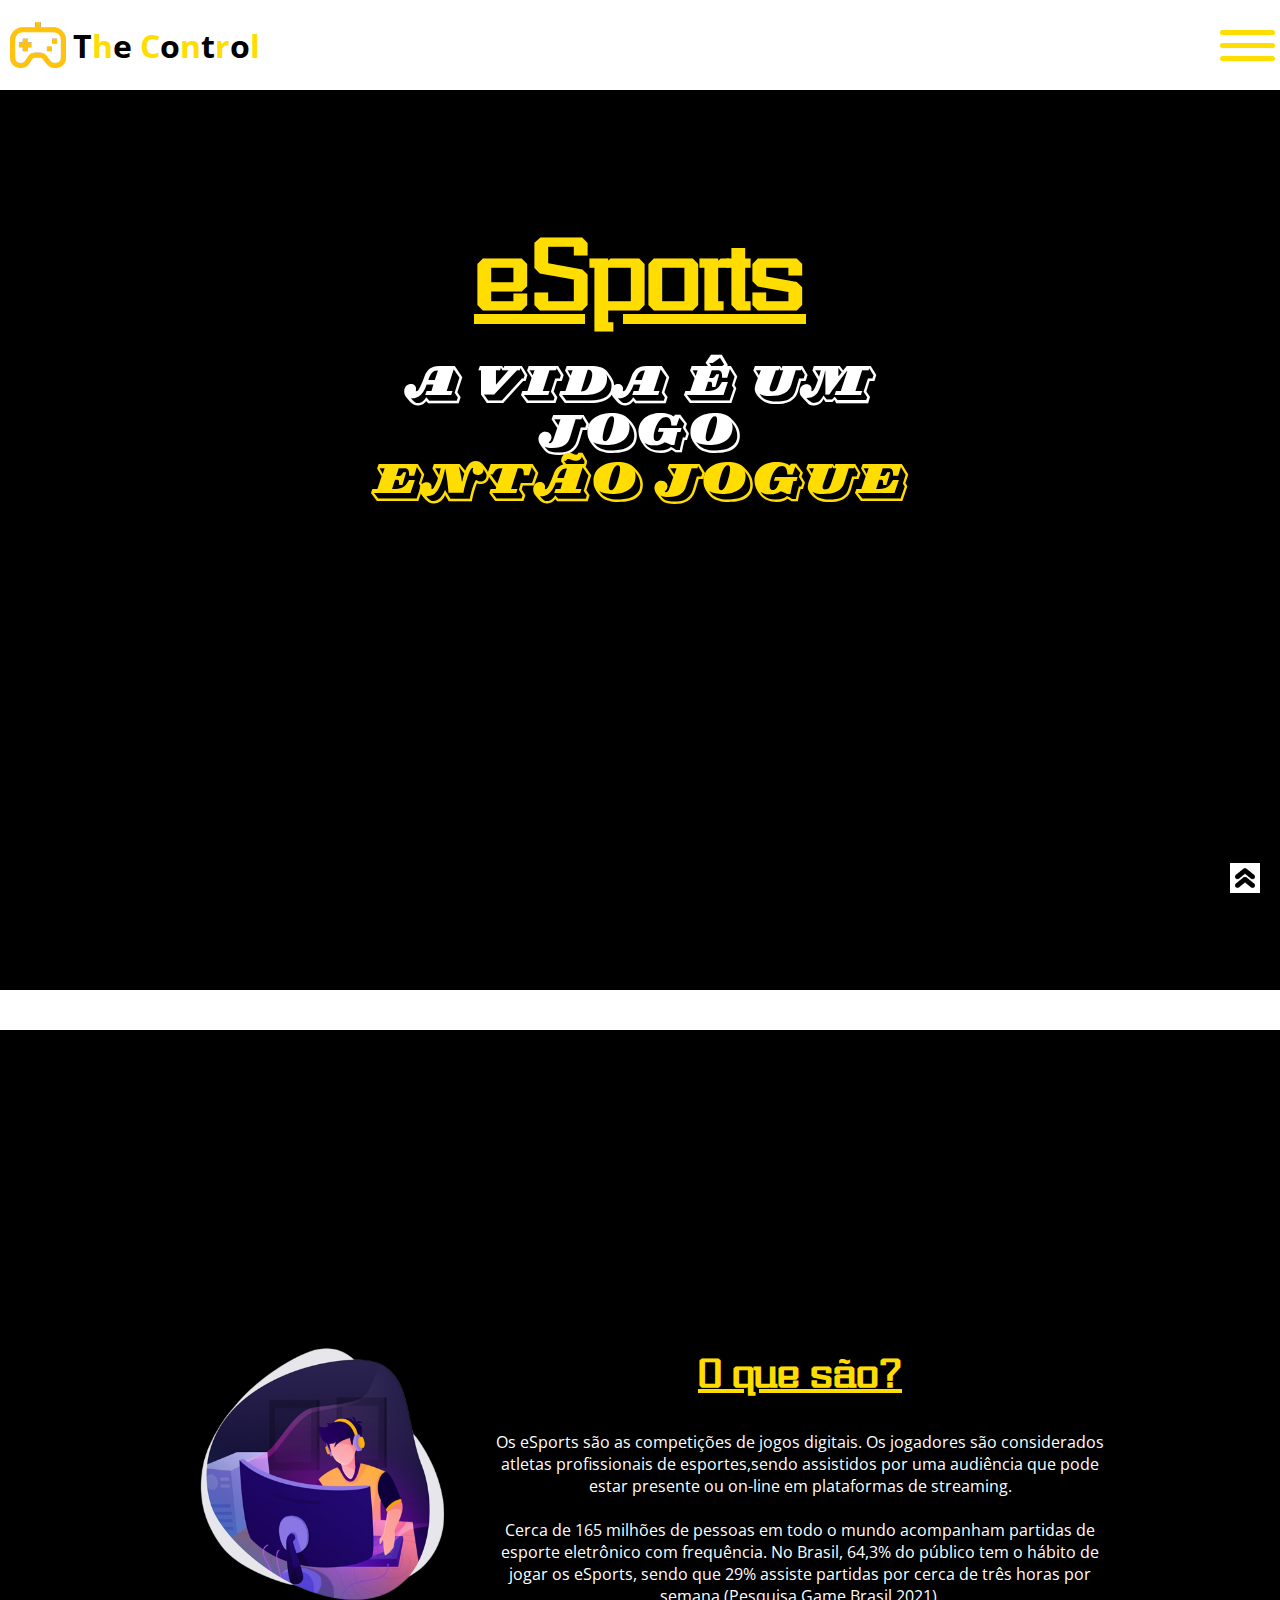
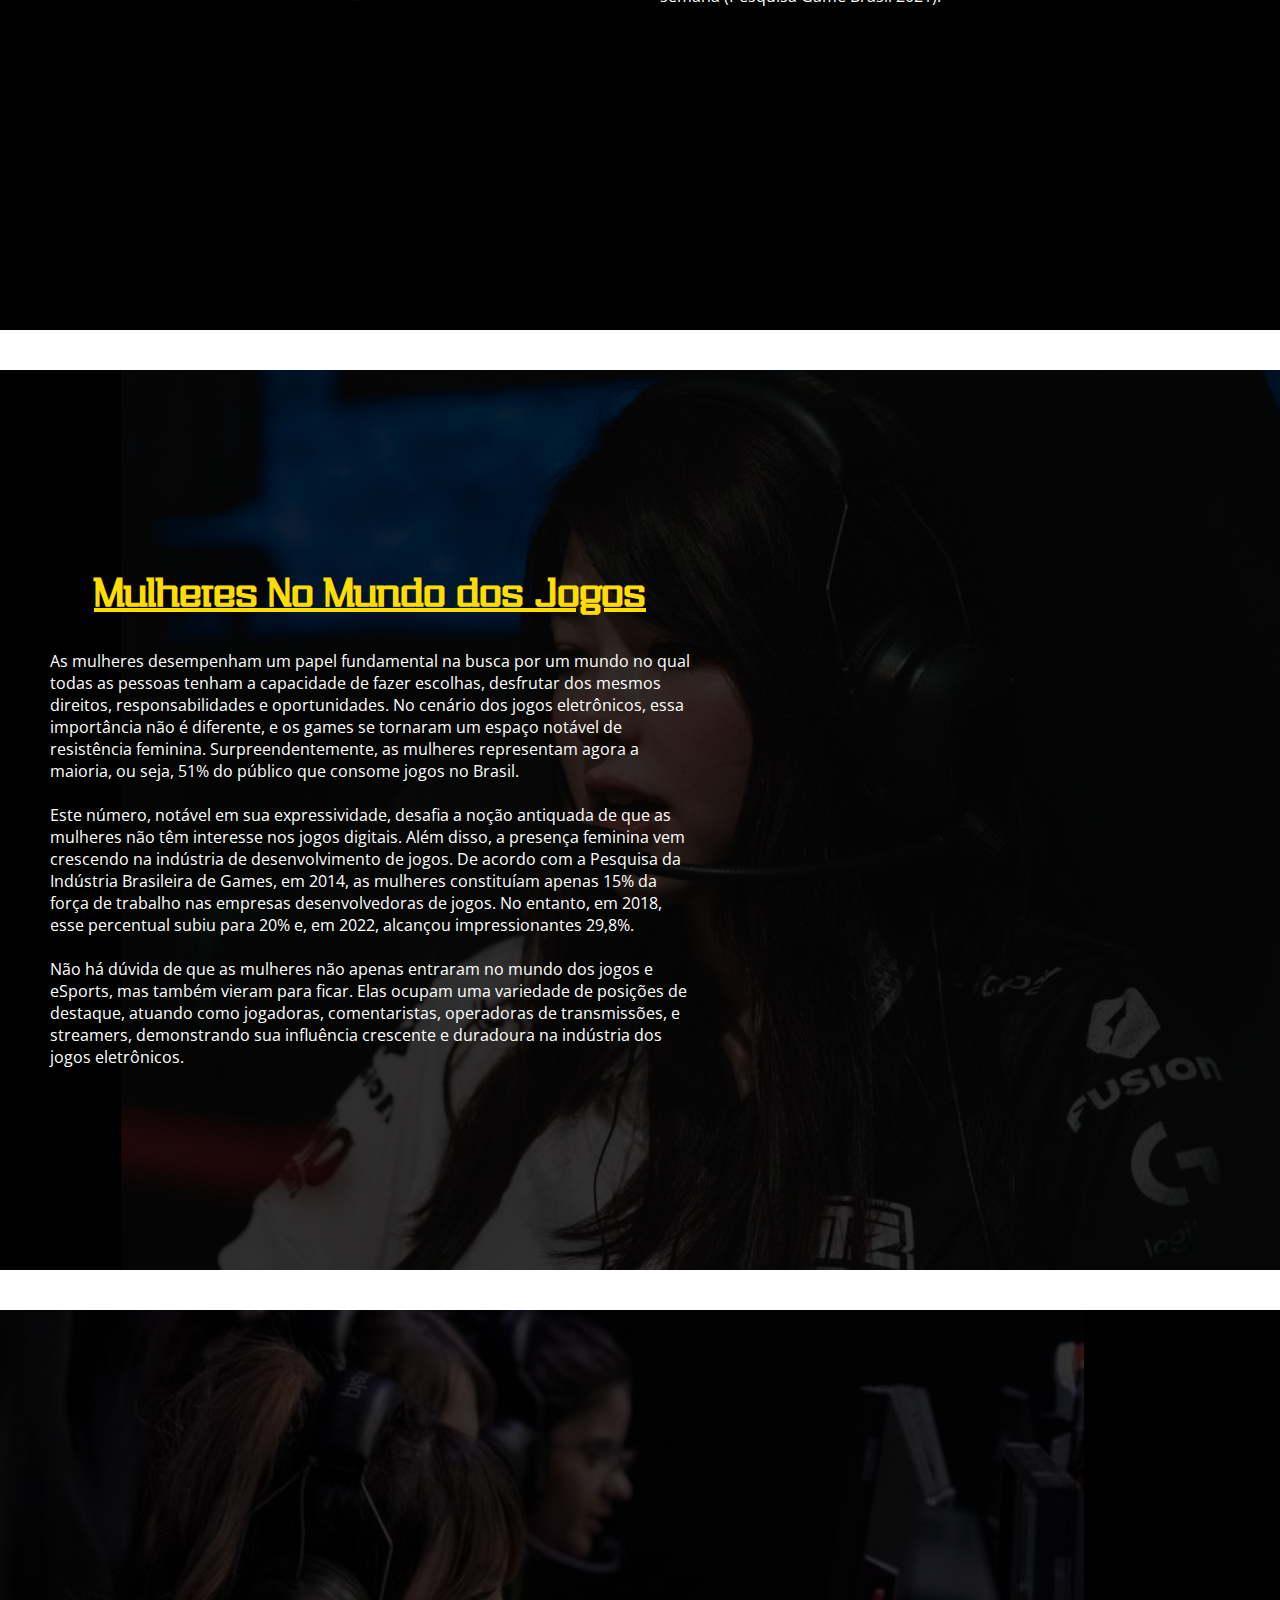
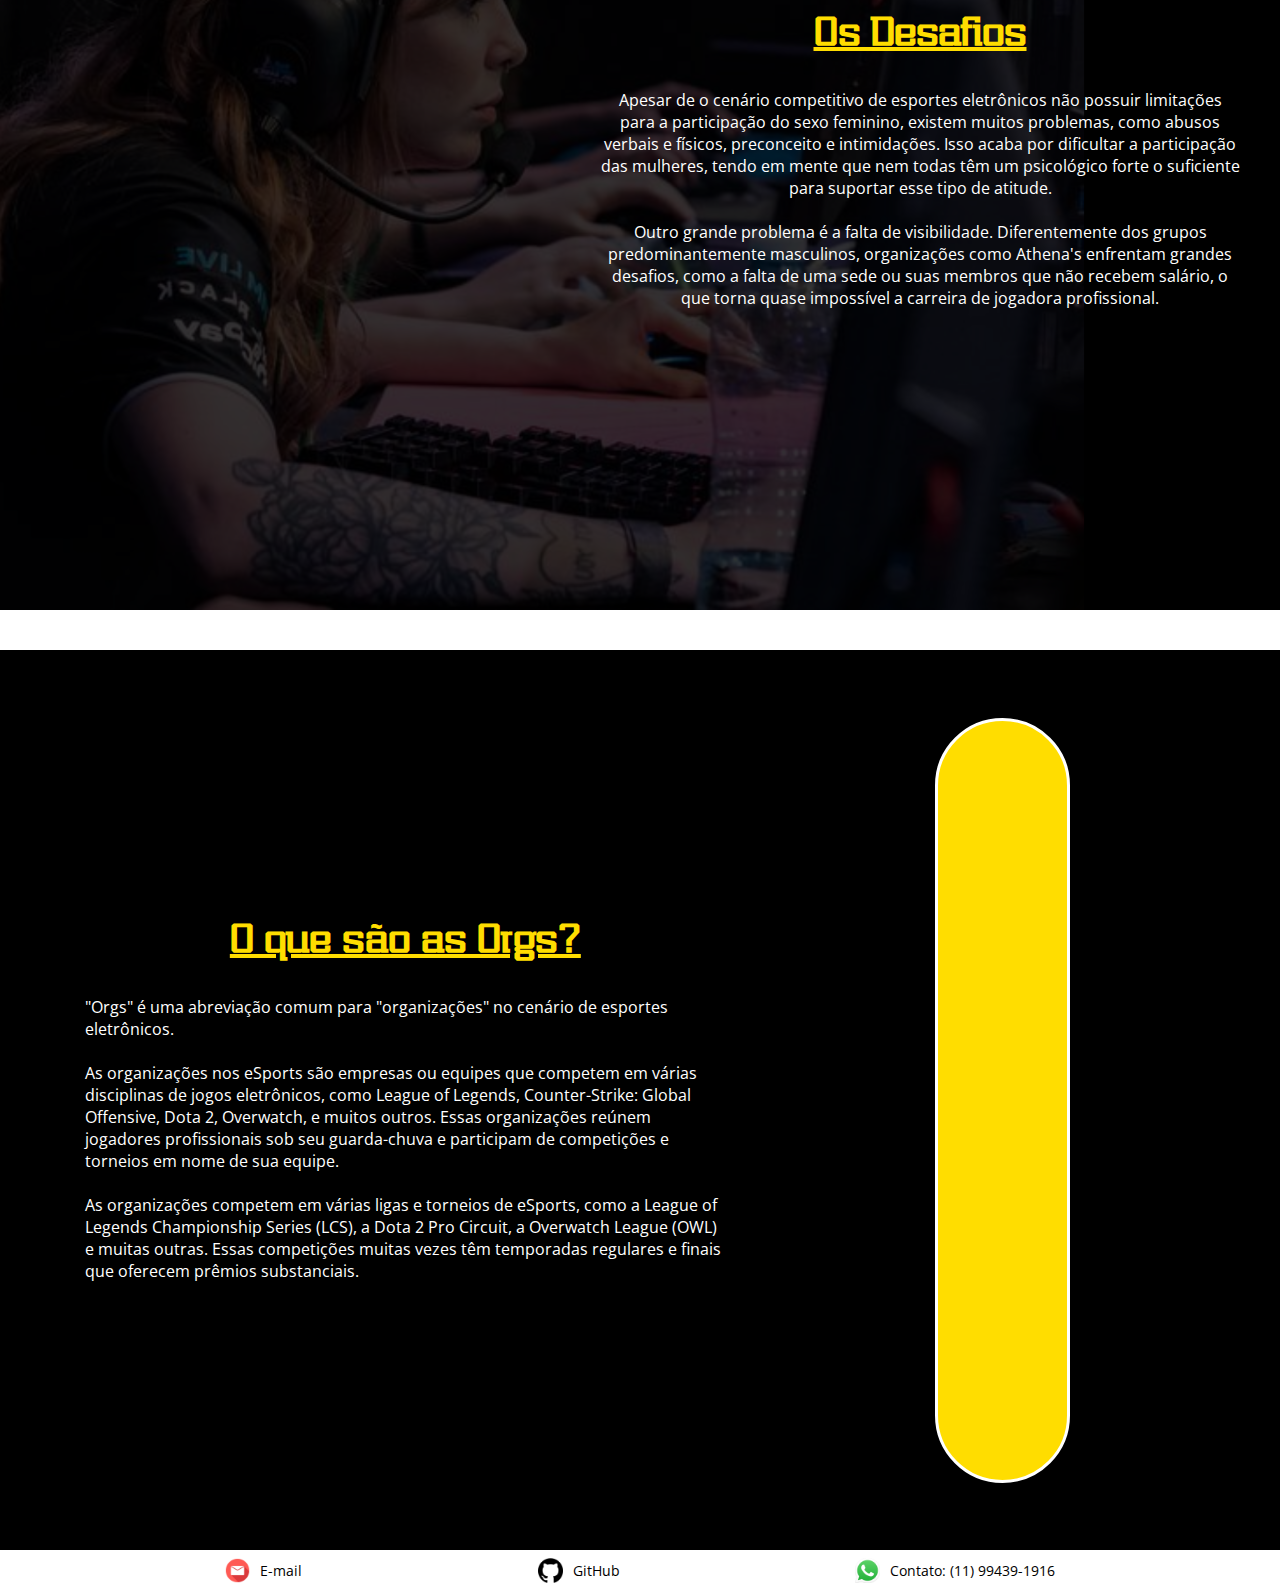
<file: public/index.html>
<!DOCTYPE html>
<html lang="pt-br">
<head>
    <meta charset="UTF-8">
    <meta name="viewport" content="width=device-width, initial-scale=1.0">
    <link rel="stylesheet" href="style.css">
    <link rel="shortcut icon" href="assets/img/favicon.ico" type="image/x-icon">
    <title>The Control</title>
</head>
<body>
    <div class="header" id="header">
        <div class="logo_title">
            <img src="assets/img/logo.png" alt="Logo">
            <h1 >
                <span class="preto">T</span><span class="amarelo">h</span><span class="preto">e</span> 
                <span class="amarelo">C</span><span class="preto">o</span><span class="amarelo">n</span><span class="preto">t</span><span class="amarelo">r</span><span class="preto">o</span><span class="amarelo">l</span>
            </h1>
        </div>
        <div class="navBar">
            <nav>
                <ul>
                    <li><a href="#header">Home</a></li>
                    <li><a href="#orgs">Orgs</a></li>
                    <li><a href="games.html">Games</a></li>
                    <li><a href="forms.html">Forms</a></li>
                    <li><a href="cadastro_login.html">Login</a></li>
                    <li><img src="assets/img/do-utilizador.png" alt="user-icon"></li>
                </ul>
            </nav>
        </div>
        <div class="iconBox">
            <div class="line1"></div>
            <div class="line2"></div>
            <div class="line3"></div>
        </div>
    </div>
    <div class="bannerHome">
        <div class="firstPage">
            <div class="fundoPagina1"></div>
            <div class="text">
                <h2>eSports</h2>
                <p class="frase1">A Vida é um Jogo</p>
                <p class="frase2">Então Jogue</p>
            </div>
        </div>
        <div class="whiteBar"></div>
        <div class="secondPage">
            <div class="fundoPagina2"></div>
            <img src="assets/img/icon-game.png" alt="icon-game">
            <div class="text">
                <h2>O que são?</h2>
                <p>
                    Os eSports são as competições de jogos digitais. Os jogadores são considerados atletas profissionais de esportes,sendo assistidos por uma audiência que pode estar presente ou on-line em plataformas de streaming.
                    <br><br>
                    Cerca de 165 milhões de pessoas em todo o mundo acompanham partidas de esporte eletrônico com frequência. No Brasil, 64,3% do público tem o hábito de jogar os eSports, sendo que 29% assiste partidas por cerca de três horas por semana (Pesquisa Game Brasil 2021).
                </p>
            </div>
        </div>
        <div class="whiteBar"></div>
        <div class="thirdPage">
            <img src="assets/img/fundo-page3.png" alt="girl-1">
            <div class="text">
                <h2>Mulheres No Mundo dos Jogos</h2>
                <p>
                    As mulheres desempenham um papel fundamental na busca por um mundo no qual todas as pessoas tenham a capacidade de fazer escolhas, desfrutar dos mesmos direitos, responsabilidades e oportunidades. No cenário dos jogos eletrônicos, essa importância não é diferente, e os games se tornaram um espaço notável de resistência feminina. Surpreendentemente, as mulheres representam agora a maioria, ou seja, 51% do público que consome jogos no Brasil.
                    <br><br>
                    Este número, notável em sua expressividade, desafia a noção antiquada de que as mulheres não têm interesse nos jogos digitais. Além disso, a presença feminina vem crescendo na indústria de desenvolvimento de jogos. De acordo com a Pesquisa da Indústria Brasileira de Games, em 2014, as mulheres constituíam apenas 15% da força de trabalho nas empresas desenvolvedoras de jogos. No entanto, em 2018, esse percentual subiu para 20% e, em 2022, alcançou impressionantes 29,8%.
                    <br><br>
                    Não há dúvida de que as mulheres não apenas entraram no mundo dos jogos e eSports, mas também vieram para ficar. Elas ocupam uma variedade de posições de destaque, atuando como jogadoras, comentaristas, operadoras de transmissões, e streamers, demonstrando sua influência crescente e duradoura na indústria dos jogos eletrônicos.
                </p>
            </div>
        </div>
        <div class="whiteBar"></div>
        <div class="fourthPage">
            <img src="assets/img/fundo-page4.png" alt="girl-2">
            <div class="text">
                <h2>Os Desafios</h2>
                <p>
                    Apesar de o cenário competitivo de esportes eletrônicos não possuir limitações para a participação do sexo feminino, existem muitos problemas, como abusos verbais e físicos, preconceito e intimidações. Isso acaba por dificultar a participação das mulheres, tendo em mente que nem todas têm um psicológico forte o suficiente para suportar esse tipo de atitude.
                    <br><br>
                    Outro grande problema é a falta de visibilidade. Diferentemente dos grupos predominantemente masculinos, organizações como Athena's enfrentam grandes desafios, como a falta de uma sede ou suas membros que não recebem salário, o que torna quase impossível a carreira de jogadora profissional.
                </p>
            </div>
        </div>
        <div class="whiteBar"></div>
        <div class="orgs" id="orgs">
            <div class="text">
                <h2>O que são as Orgs?</h2>
                <p>
                    "Orgs" é uma abreviação comum para "organizações" no cenário de esportes eletrônicos.
                    <br><br>
                    As organizações nos eSports são empresas ou equipes que competem em várias disciplinas de jogos eletrônicos, como League of Legends, Counter-Strike: Global Offensive, Dota 2, Overwatch, e muitos outros. Essas organizações reúnem jogadores profissionais sob seu guarda-chuva e participam de competições e torneios em nome de sua equipe.
                    <br><br>
                    As organizações competem em várias ligas e torneios de eSports, como a League of Legends Championship Series (LCS), a Dota 2 Pro Circuit, a Overwatch League (OWL) e muitas outras. Essas competições muitas vezes têm temporadas regulares e finais que oferecem prêmios substanciais.
                </p>
            </div>
            <div class="carousel">
                <div class="menuOrgs">
                    <div class="logoTimes">
                        <!-- <div class="slide">
                            <img src="assets/img/BDS.png" alt="">
                            <img src="assets/img/Falcons.png" alt="">
                            <img src="assets/img/Furia.png" alt="">
                            <img src="assets/img/FazeClan.png" alt="">
                            <img src="assets/img/Moist.png" alt="">
                        </div>
                        <div class="slide first">
                            <img src="assets/img/Cloud9.png" alt="cloud9">
                            <img src="assets/img/Fanatic.png" alt="">
                            <img src="assets/img/G2.png" alt="">
                            <img src="assets/img/Loud.png" alt="">
                            <img src="assets/img/Pain.png" alt="">
                        </div>
                        <div class="slide">
                            <img src="assets/img/Mibr.png" alt="">
                            <img src="assets/img/Philadelphia .png" alt="">
                            <img src="assets/img/ShanghaiDragons.png" alt="">
                            <img src="assets/img/TeamLiquid.png" alt="">
                            <img src="assets/img/SpiteFire.png" alt="">
                        </div> -->
                    </div>
                </div>
            </div>
        </div>
    </div>
    <div class="footer">
        <a href="#"><img src="assets/img/correspondencia.png">E-mail</a>
        <a href="https://github.com/DanielRRSilva"><img src="assets/img/github.png">GitHub</a>
        <a href="#"><img src="assets/img/whatsapp.png">Contato: (11) 99439-1916</a>
    </div>
    <a href="#header" class="btnSubirTd"><img src="assets/img/seta-dupla-para-cima.png"></a>
</body>
</html>

<script src="navBar.js"></script>
</file>
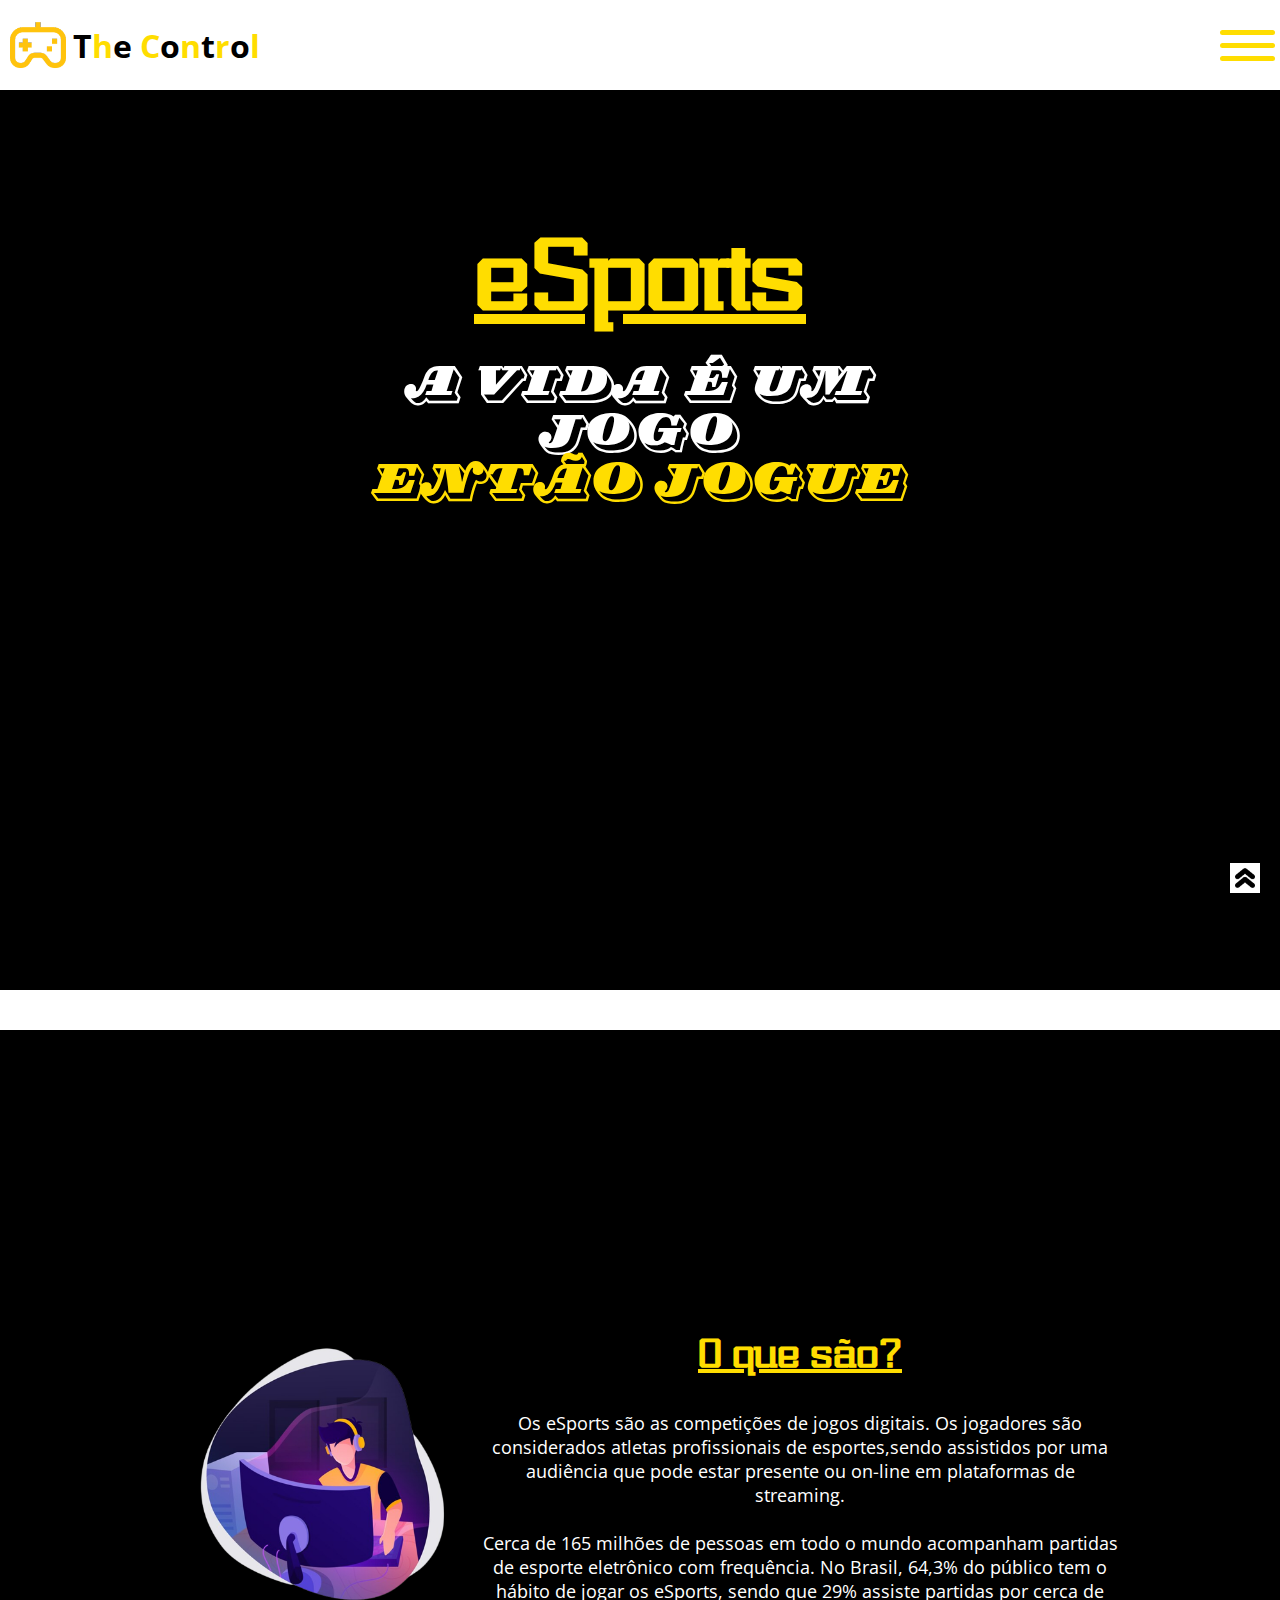
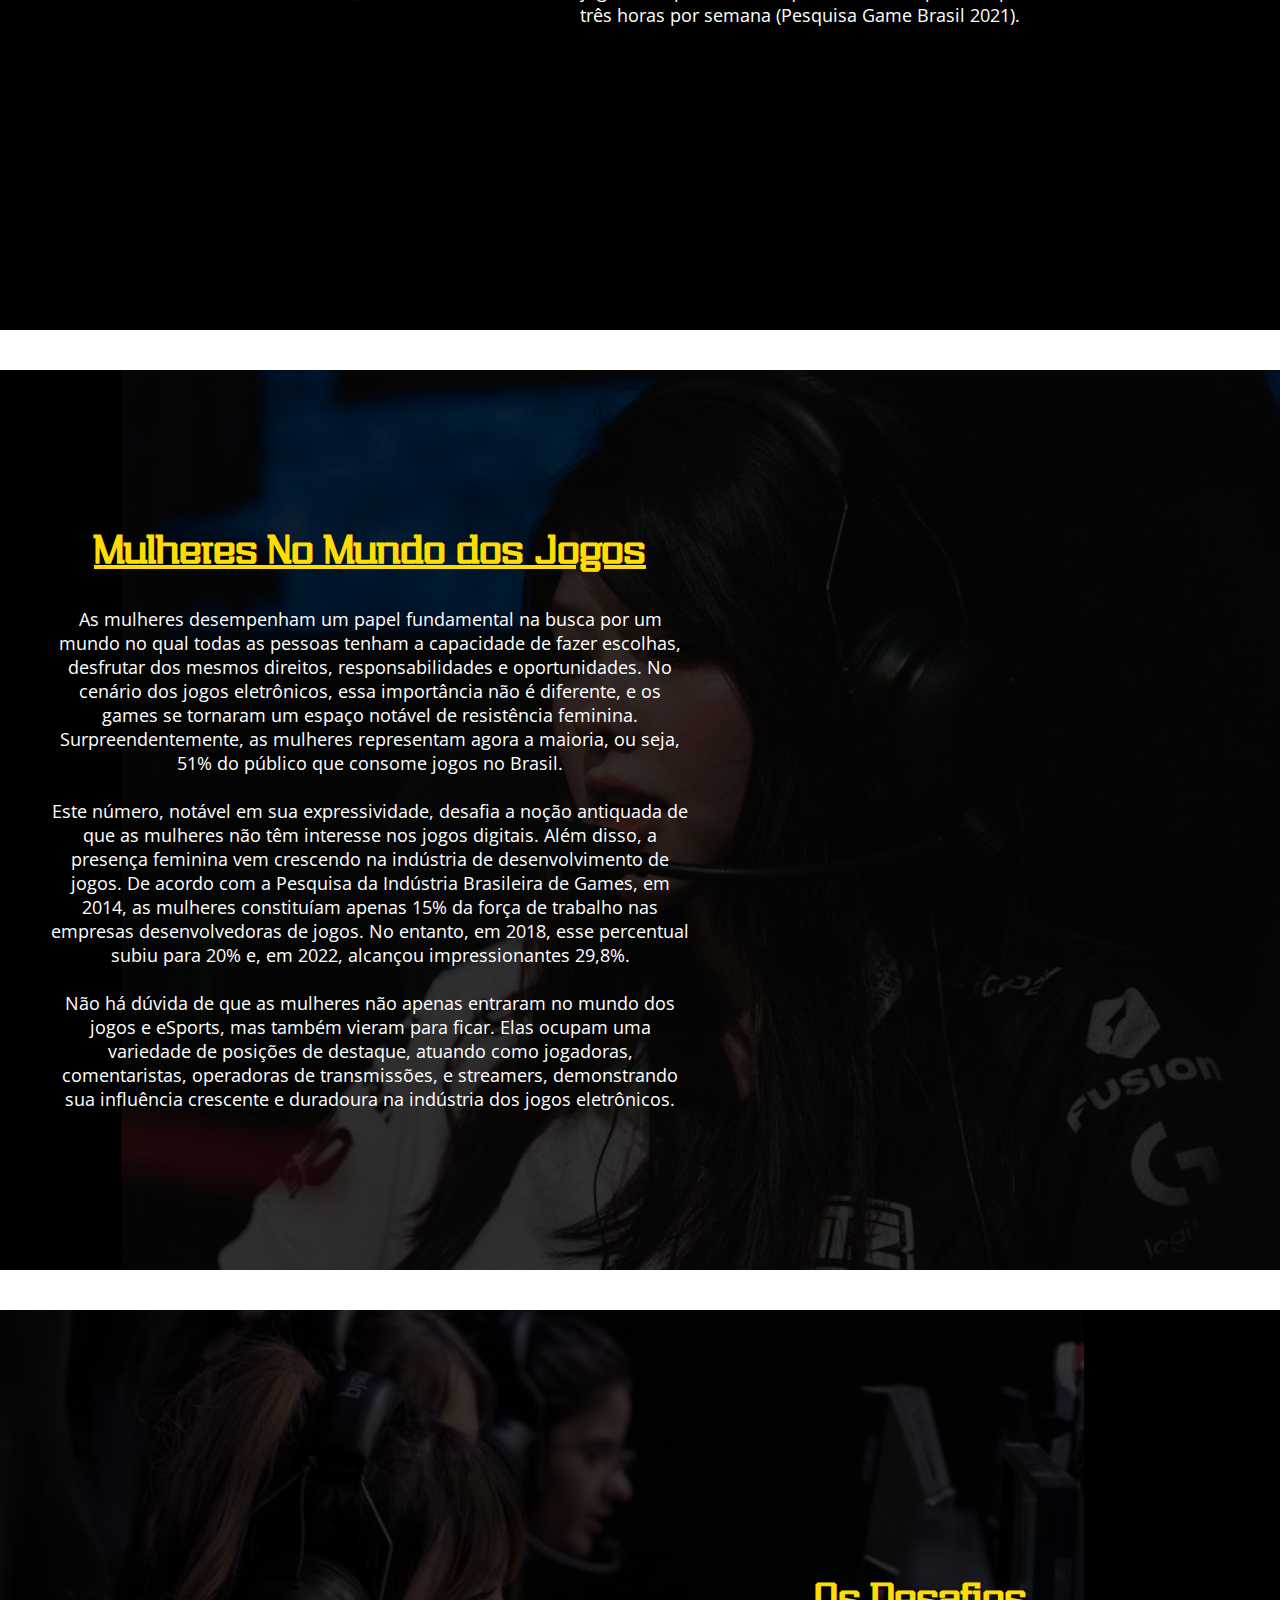
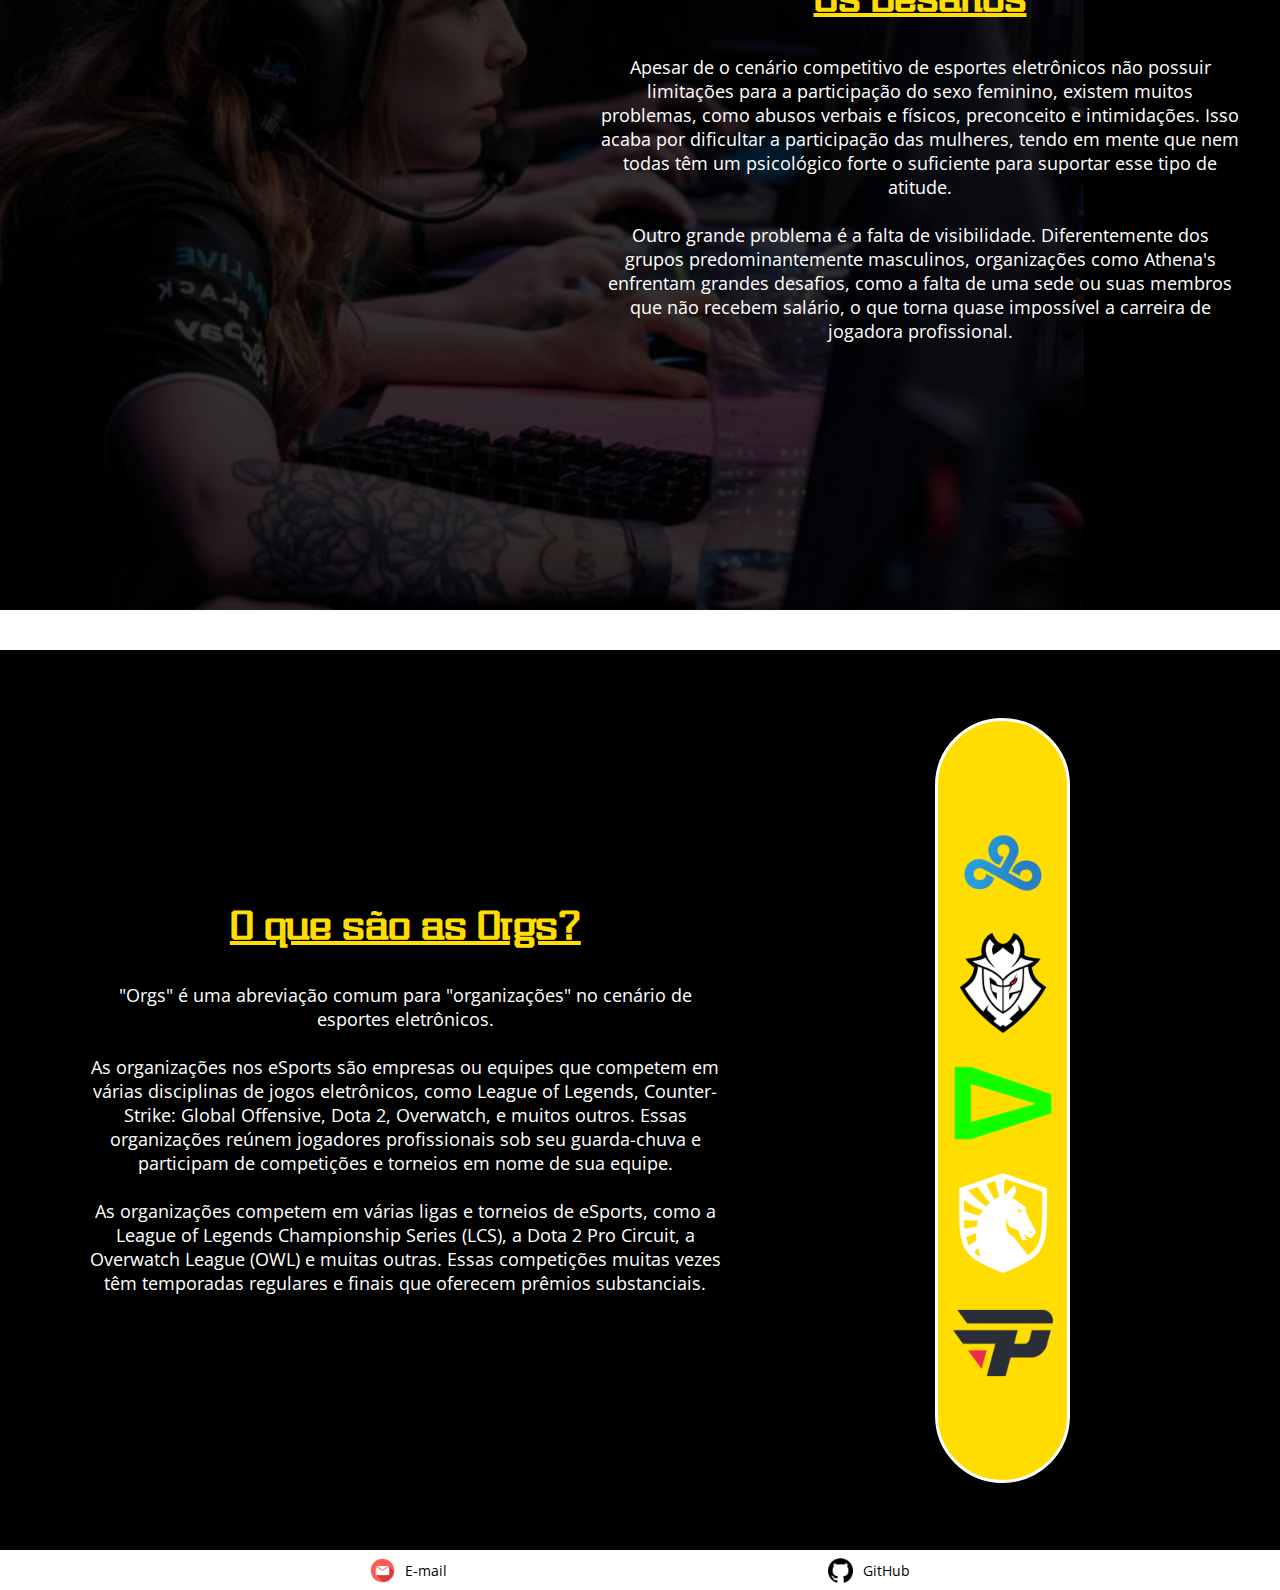
<file: site/public/index.html>
<!DOCTYPE html>
<html lang="pt-br">
<head>
    <meta charset="UTF-8">
    <meta name="viewport" content="width=device-width, initial-scale=1.0">
    <link rel="stylesheet" href="css/style.css">
    <link rel="shortcut icon" href="assets/img/favicon.ico" type="image/x-icon">
    <title>The Control</title>
</head>
<body>
    <div class="alerta" id="alerta">
        <p id="mensagem"></p>
    </div>
    <div class="header" id="header">
        <div class="logo_title">
            <img src="assets/img/logo.png" alt="Logo">
            <h1 >
                <span class="preto">T</span><span class="amarelo">h</span><span class="preto">e</span> 
                <span class="amarelo">C</span><span class="preto">o</span><span class="amarelo">n</span><span class="preto">t</span><span class="amarelo">r</span><span class="preto">o</span><span class="amarelo">l</span>
            </h1>
        </div>
        <div class="navBar">
            <nav>
                <ul>
                    <li><a href="#header">Home</a></li>
                    <li><a href="#orgs">Orgs</a></li>
                    <li><a href="games.html">Games</a></li>
                    <li><a href="quizEscolha.html">Quiz</a></li>
                    <li><a href="forms.html">Forms</a></li>
                    <li><img src="assets/img/do-utilizador.png" alt="user-icon" class="profileIcon"></li>
                </ul>
                <div class="subMenu">
                    <a id="loginButton" href="cadastro_login.html">Login/Cadastro</a>
                    <a id="perfilButton" href="perfil.html">Perfil</a>
                    <a id="dashButton" href="dashboard/dashboard.html">DashBoard</a>
                    <a href="#" onclick="logout()">Sair</a>
                </div>
            </nav>
        </div>
        <div class="iconBox">
            <div class="line1"></div>
            <div class="line2"></div>
            <div class="line3"></div>
        </div>
    </div>
    <div class="bannerHome">
        <div class="firstPage">
            <div class="fundoPagina1"></div>
            <div class="text">
                <h2>eSports</h2>
                <p class="frase1">A Vida é um Jogo</p>
                <p class="frase2">Então Jogue</p>
            </div>
        </div>
        <div class="whiteBar"></div>
        <div class="secondPage">
            <div class="fundoPagina2"></div>
            <img src="assets/img/icon-game.png" alt="icon-game">
            <div class="text">
                <h2>O que são?</h2>
                <p>
                    Os eSports são as competições de jogos digitais. Os jogadores são considerados atletas profissionais de esportes,sendo assistidos por uma audiência que pode estar presente ou on-line em plataformas de streaming.
                    <br><br>
                    Cerca de 165 milhões de pessoas em todo o mundo acompanham partidas de esporte eletrônico com frequência. No Brasil, 64,3% do público tem o hábito de jogar os eSports, sendo que 29% assiste partidas por cerca de três horas por semana (Pesquisa Game Brasil 2021).
                </p>
            </div>
        </div>
        <div class="whiteBar"></div>
        <div class="thirdPage">
            <img src="assets/img/fundo-page3.png" alt="girl-1">
            <div class="text">
                <h2>Mulheres No Mundo dos Jogos</h2>
                <p>
                    As mulheres desempenham um papel fundamental na busca por um mundo no qual todas as pessoas tenham a capacidade de fazer escolhas, desfrutar dos mesmos direitos, responsabilidades e oportunidades. No cenário dos jogos eletrônicos, essa importância não é diferente, e os games se tornaram um espaço notável de resistência feminina. Surpreendentemente, as mulheres representam agora a maioria, ou seja, 51% do público que consome jogos no Brasil.
                    <br><br>
                    Este número, notável em sua expressividade, desafia a noção antiquada de que as mulheres não têm interesse nos jogos digitais. Além disso, a presença feminina vem crescendo na indústria de desenvolvimento de jogos. De acordo com a Pesquisa da Indústria Brasileira de Games, em 2014, as mulheres constituíam apenas 15% da força de trabalho nas empresas desenvolvedoras de jogos. No entanto, em 2018, esse percentual subiu para 20% e, em 2022, alcançou impressionantes 29,8%.
                    <br><br>
                    Não há dúvida de que as mulheres não apenas entraram no mundo dos jogos e eSports, mas também vieram para ficar. Elas ocupam uma variedade de posições de destaque, atuando como jogadoras, comentaristas, operadoras de transmissões, e streamers, demonstrando sua influência crescente e duradoura na indústria dos jogos eletrônicos.
                </p>
            </div>
        </div>
        <div class="whiteBar"></div>
        <div class="fourthPage">
            <img src="assets/img/fundo-page4.png" alt="girl-2">
            <div class="text">
                <h2>Os Desafios</h2>
                <p>
                    Apesar de o cenário competitivo de esportes eletrônicos não possuir limitações para a participação do sexo feminino, existem muitos problemas, como abusos verbais e físicos, preconceito e intimidações. Isso acaba por dificultar a participação das mulheres, tendo em mente que nem todas têm um psicológico forte o suficiente para suportar esse tipo de atitude.
                    <br><br>
                    Outro grande problema é a falta de visibilidade. Diferentemente dos grupos predominantemente masculinos, organizações como Athena's enfrentam grandes desafios, como a falta de uma sede ou suas membros que não recebem salário, o que torna quase impossível a carreira de jogadora profissional.
                </p>
            </div>
        </div>
        <div class="whiteBar"></div>
        <div class="orgs" id="orgs">
            <div class="text">
                <h2>O que são as Orgs?</h2>
                <p>
                    "Orgs" é uma abreviação comum para "organizações" no cenário de esportes eletrônicos.
                    <br><br>
                    As organizações nos eSports são empresas ou equipes que competem em várias disciplinas de jogos eletrônicos, como League of Legends, Counter-Strike: Global Offensive, Dota 2, Overwatch, e muitos outros. Essas organizações reúnem jogadores profissionais sob seu guarda-chuva e participam de competições e torneios em nome de sua equipe.
                    <br><br>
                    As organizações competem em várias ligas e torneios de eSports, como a League of Legends Championship Series (LCS), a Dota 2 Pro Circuit, a Overwatch League (OWL) e muitas outras. Essas competições muitas vezes têm temporadas regulares e finais que oferecem prêmios substanciais.
                </p>
            </div>
            <div class="carousel">
                <div class="menuOrgs">
                    <div class="logoTimes">
                        <img src="assets/img/Cloud9.png" alt="cloud9">
                        <img src="assets/img/G2.png" alt="">
                        <img src="assets/img/Loud.png" alt="">
                        <img src="assets/img/TeamLiquid.png" alt="">
                        <img src="assets/img/Pain.png" alt="">
                    </div>
                </div>
            </div>
        </div>
    </div>
    <div class="footer">
        <a href="#" target="_parent"><img src="assets/img/correspondencia.png">E-mail</a>
        <a href="https://github.com/DanielRRSilva"><img src="assets/img/github.png">GitHub</a>
    </div>
    <a href="#header" class="btnSubirTd"><img src="assets/img/seta-dupla-para-cima.png"></a>
</body>
</html>

<script src="js/navBar.js"></script>
</file>
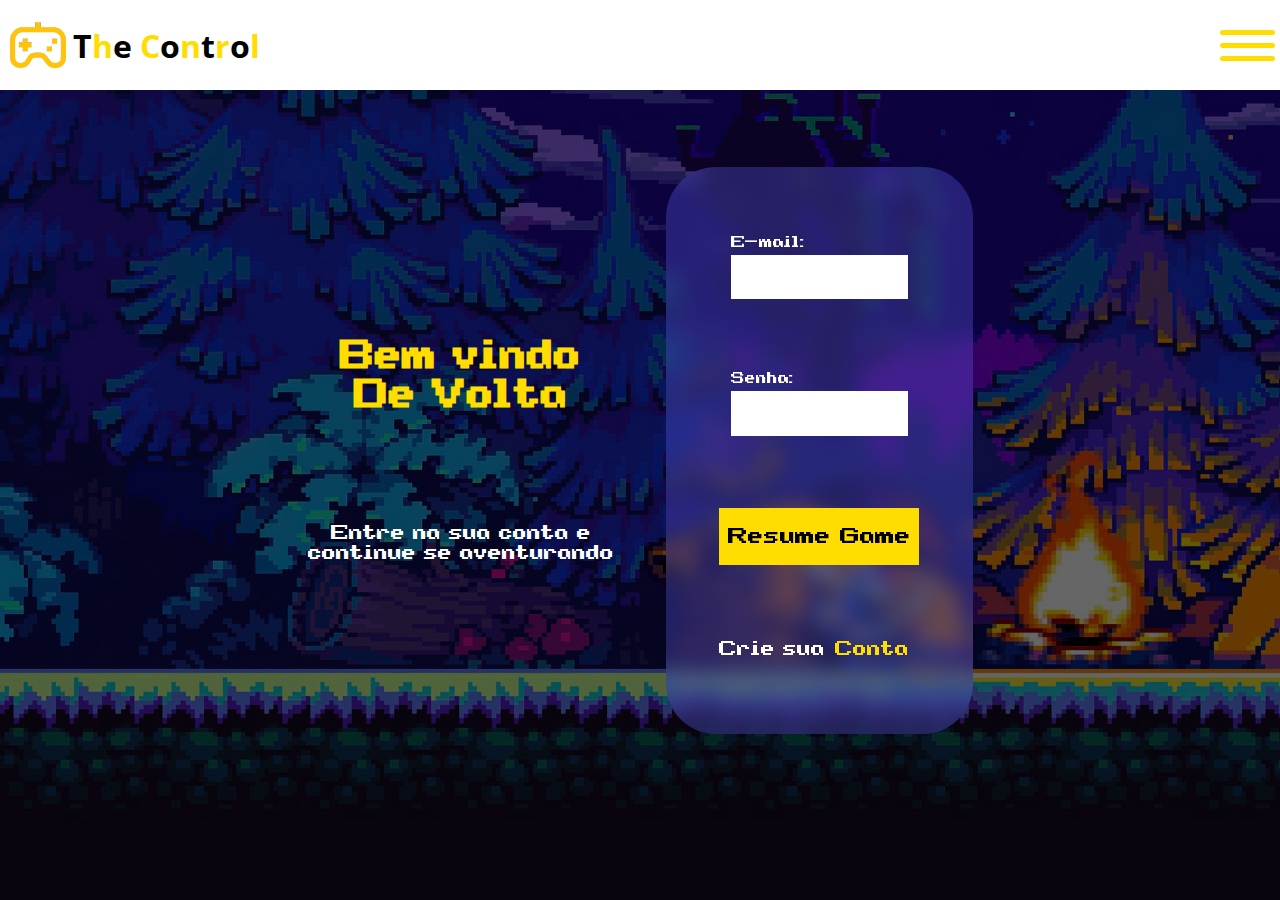
<file: public/cadastro_login.html>
<!DOCTYPE html>
<html lang="pt-br">
<head>
    <meta charset="UTF-8">
    <meta name="viewport" content="width=device-width, initial-scale=1.0">
    <link rel="stylesheet" href="style.css">
    <link rel="stylesheet" href="cadastro_login.css">
    <link rel="shortcut icon" href="assets/img/favicon.ico" type="image/x-icon">
    <title>The Control|Login</title>
</head>
<body>
    <div class="header" id="header">
        <div class="logo_title">
            <img src="assets/img/logo.png" alt="Logo">
            <h1 >
                <span class="preto">T</span><span class="amarelo">h</span><span class="preto">e</span> 
                <span class="amarelo">C</span><span class="preto">o</span><span class="amarelo">n</span><span class="preto">t</span><span class="amarelo">r</span><span class="preto">o</span><span class="amarelo">l</span>
            </h1>
        </div>
        <div class="navBar">
            <nav>
                <ul>
                    <li><a href="index.html">Home</a></li>
                    <li><a href="index.html">Orgs</a></li>
                    <li><a href="games.html">Games</a></li>
                    <li><a href="forms.html">Forms</a></li>
                    <li><a href="cadastro_login.html">Login</a></li>
                    <li><img src="assets/img/do-utilizador.png" alt="user-icon"></li>
                </ul>
            </nav>
        </div>
        <div class="iconBox">
            <div class="line1"></div>
            <div class="line2"></div>
            <div class="line3"></div>
        </div>
    </div>
    <div class="bannerCadastroLogin">
        <div class="fundoPaginaCadastroLogin"></div>
        <div class="bannerLogin" id="bannerLogin">
            <div class="cardMain">
                <div class="cardText">
                    <h2>Bem vindo<br>De Volta</h2>
                    <p>Entre na sua conta e continue se aventurando</p>
                </div>
                <div class="cardLogin">
                    <div class="entrada">
                        <label for="emailLoginUser">E-mail:</label>
                        <input type="text" id="emailLoginUser">
                        <img id="setaEmailLogin" src="assets/img/seta arcade.png" alt="setaInput">
                    </div>
                    <div class="entrada">
                        <label for="senhaLoginUser">Senha:</label>
                        <input type="text" id="senhaLoginUser">
                        <img id="setaSenhaLogin" src="assets/img/seta arcade.png" alt="setaInput">
                    </div>
                    <button>Resume Game</button>
                    <p class="criarConta">Crie sua <a href="#" onclick="irBannerCadastro()">Conta</a></p>
                </div>
            </div>
        </div>
        <div class="bannerCadastro">
            <div class="cardMain">
                <div class="cardCadastro">
                    <div class="entrada">
                        <label for="userName">User Name:</label>
                        <input type="text" id="userName" required>
                        <img id="setaUserNameCadastro" src="assets/img/seta arcade.png" alt="setaInput">
                    </div>
                    <div class="entrada">
                        <label for="emailUser">E-mail:</label>
                        <input type="email" id="emailUser" required>
                        <img id="setaEmailCadastro" src="assets/img/seta arcade.png" alt="setaInput">
                    </div>
                    <div class="entrada">
                        <label for="senhaUser">Senha:</label>
                        <input type="password" id="senhaUser" required>
                        <img id="setaSenhaCadastro" src="assets/img/seta arcade.png" alt="setaInput">
                    </div>
                    <div class="entrada">
                        <label for="confirmarSenhaUser">Confirmar Senha:</label>
                        <input type="password" id="confirmarSenhaUser" required>
                        <img id="setaConfirmaSenhaCadastro" src="assets/img/seta arcade.png" alt="setaInput">
                    </div>
                    <button onclick="cadastrar()">Start Game</button>
                </div>
                <div class="cardText">
                    <h2>Bem vindo<br>à<br>The Control</h2>
                    <p>
                        Se cadastre para entrar nessa aventura no mundo dos eSports.
                    </p>
                </div>
            </div>
        </div>
    </div>
</body>
</html>
<script src="navBar.js"></script>
<script src="cadastro_login.js"></script>
</file>
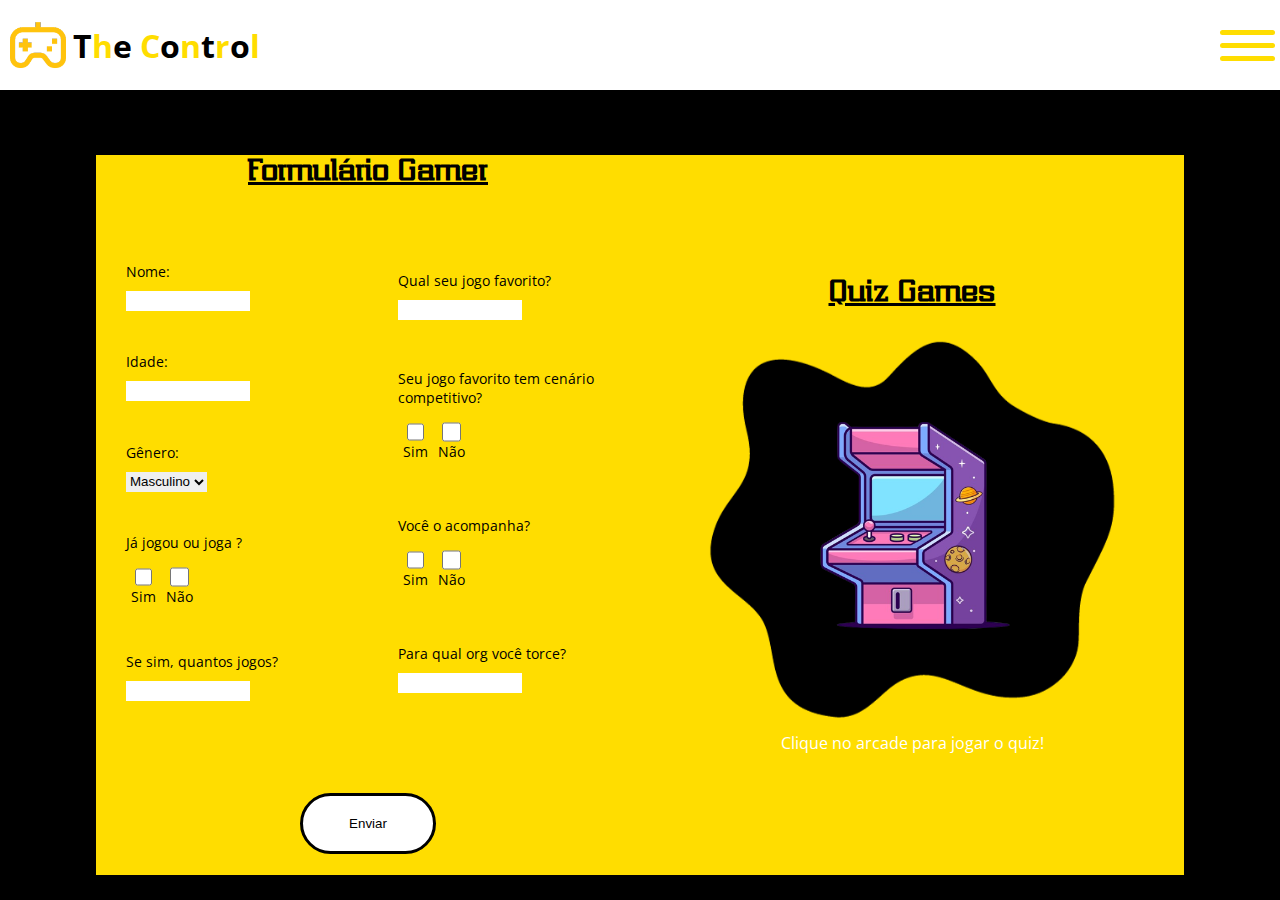
<file: public/forms.html>
<!DOCTYPE html>
<html lang="pt-br">
<head>
    <meta charset="UTF-8">
    <meta name="viewport" content="width=device-width, initial-scale=1.0">
    <link rel="stylesheet" href="style.css">
    <link rel="stylesheet" href="forms.css">
    <link rel="shortcut icon" href="assets/img/favicon.ico" type="image/x-icon">
    <title>The Control|Forms</title>
</head>
<body>
    <div class="header" id="header">
        <div class="logo_title">
            <img src="assets/img/logo.png" alt="Logo">
            <h1 >
                <span class="preto">T</span><span class="amarelo">h</span><span class="preto">e</span> 
                <span class="amarelo">C</span><span class="preto">o</span><span class="amarelo">n</span><span class="preto">t</span><span class="amarelo">r</span><span class="preto">o</span><span class="amarelo">l</span>
            </h1>
        </div>
        <div class="navBar">
            <nav>
                <ul>
                    <li><a href="index.html">Home</a></li>
                    <li><a href="index.html">Orgs</a></li>
                    <li><a href="games.html">Games</a></li>
                    <li><a href="#">Forms</a></li>
                    <li><a href="cadastro_login.html">Login</a></li>
                    <li><img src="assets/img/do-utilizador.png" alt="user-icon"></li>
                </ul>
            </nav>
        </div>
        <div class="iconBox">
            <div class="line1"></div>
            <div class="line2"></div>
            <div class="line3"></div>
        </div>
    </div>
    <div class="bannerForms">
        <div class="cardAmarelo">
            <div class="formulario">
                <div class="text"><h2>Formulário Gamer</h2></div>
                <div class="inputs">
                    <div class="inputsPT1">
                        <div class="entrada">
                            <label for="nomeUser">Nome:</label>
                            <input type="text" id="nomeUser">
                        </div>
                        <div class="entrada">
                            <label for="idadeUsuario">Idade:</label>
                            <input type="text" id="idadeUser">
                        </div>
                        <div class="entrada">
                            <label for="generoUser">Gênero:</label>
                            <select name="generos" id="generoUser">
                                <option value="masculino">Masculino</option>
                                <option value="feminino">Feminino</option>
                                <option value="outro">Outro</option>
                            </select>
                        </div>
                        <div class="entrada">
                            <label>Já jogou ou joga ?</label>
                            <div class="checkSimNao">
                                <div class="checkSim">
                                    <input type="checkbox" id="respostaSimJogo">
                                    <label for="respostaSimJogo">Sim</label>
                                </div>
                                <div class="checkNao">
                                    <input type="checkbox" id="respostaNaoJogo">
                                    <label for="respostaNaoJogo">Não</label>
                                </div>
                            </div>
                        </div>
                        <div class="entrada">
                            <label for="qtdJogos">Se sim, quantos jogos?</label>
                            <input type="text" id="qtdJogos">
                        </div>
                    </div>
                    <div class="inputsPT2">
                        <div class="entrada">
                            <label for="jogoFavUser">Qual seu jogo favorito?</label>
                            <input type="text" id="jogoFavUser">
                        </div>
                        <div class="entrada">
                            <label>Seu jogo favorito tem cenário competitivo?</label>
                            <div class="checkSimNao">
                                <div class="checkSim">
                                    <input type="checkbox" id="respostaSimComp">
                                    <label for="respostaSimComp">Sim</label>
                                </div>
                                <div class="checkNao">
                                    <input type="checkbox" id="respostaNaoComp">
                                    <label for="respostaNaoComp">Não</label>
                                </div>
                            </div>
                        </div>
                        <div class="entrada">
                            <label>Você o acompanha?</label>
                            <div class="checkSimNao">
                                <div class="checkSim">
                                    <input type="checkbox" id="respostaSimAcomp">
                                    <label for="respostaSimAcomp">Sim</label>
                                </div>
                                <div class="checkNao">
                                    <input type="checkbox" id="respostaNaoAcomp">
                                    <label for="respostaNaoAcomp">Não</label>
                                </div>
                            </div>
                        </div>
                        <div class="entrada">
                            <label for="timeTorceUser">Para qual org você torce?</label>
                            <input type="text" id="timeTorceUser">
                        </div>
                    </div>
                </div>
                <div class="botao">
                    <button>Enviar</button>
                </div>
            </div>
            <div class="divArcade">
                <div class="text">
                    <h2>Quiz Games</h2>
                    <div class="manchaFundo">
                        <img src="assets/img/arcade.png" alt="">
                    </div>
                    <p>Clique no arcade para jogar o quiz!</p>
                </div>
            </div>
       </div>
    </div>
</body>
</html>

<script src="navBar.js"></script>
</file>
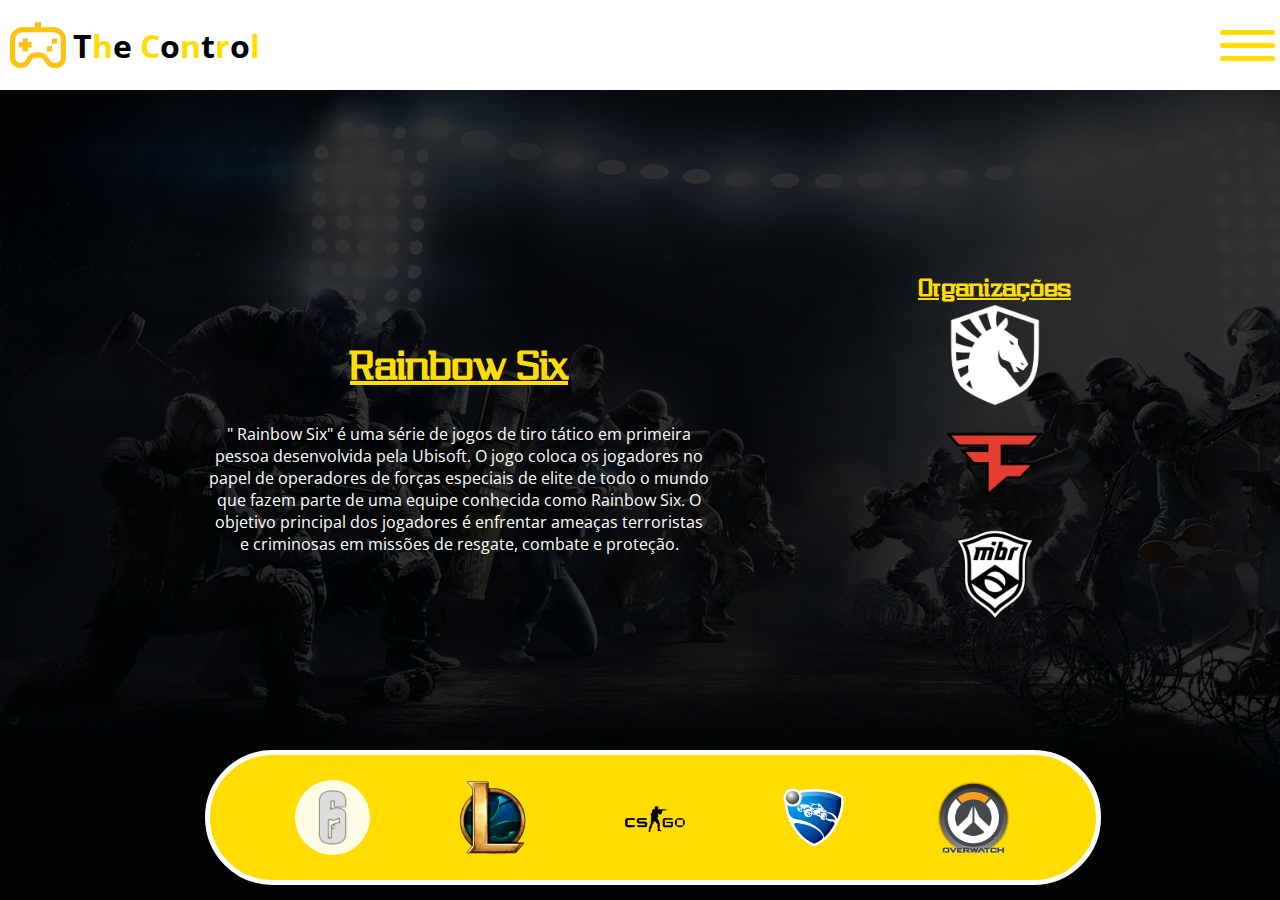
<file: public/games.html>
<!DOCTYPE html>
<html lang="pt-br">
<head>
    <meta charset="UTF-8">
    <meta name="viewport" content="width=device-width, initial-scale=1.0">
    <link rel="stylesheet" href="style.css">
    <link rel="stylesheet" href="games.css">
    <link rel="shortcut icon" href="assets/img/favicon.ico" type="image/x-icon">
    <title>The Control|Games</title>
</head>
<body>
    <div class="header" id="header">
        <div class="logo_title">
            <img src="assets/img/logo.png" alt="Logo">
            <h1 >
                <span class="preto">T</span><span class="amarelo">h</span><span class="preto">e</span> 
                <span class="amarelo">C</span><span class="preto">o</span><span class="amarelo">n</span><span class="preto">t</span><span class="amarelo">r</span><span class="preto">o</span><span class="amarelo">l</span>
            </h1>
        </div>
        <div class="navBar">
            <nav>
                <ul>
                    <li><a href="index.html">Home</a></li>
                    <li><a href="index.html">Orgs</a></li>
                    <li><a href="#">Games</a></li>
                    <li><a href="forms.html">Forms</a></li>
                    <li><a href="cadastro_login.html">Login</a></li>
                    <li><img src="assets/img/do-utilizador.png" alt="user-icon"></li>
                </ul>
            </nav>
        </div>
        <div class="iconBox">
            <div class="line1"></div>
            <div class="line2"></div>
            <div class="line3"></div>
        </div>
    </div>
    <div class="bannerGames">
        <div class="slidefirst" id="slidefirst">
            <div class="backgroundR6"></div>
            <div class="text">
                <h2>Rainbow Six</h2>
                <p>"
                    Rainbow Six" é uma série de jogos de tiro tático em primeira pessoa desenvolvida pela Ubisoft. O jogo coloca os jogadores no papel de operadores de forças especiais de elite de todo o mundo que fazem parte de uma equipe conhecida como Rainbow Six. O objetivo principal dos jogadores é enfrentar ameaças terroristas e criminosas em missões de resgate, combate e proteção.
                </p>
            </div>
            <div class="orgsReferencia">
                <h3>Organizações</h3>
                <img src="assets/img/TeamLiquid.png" alt="">
                <img src="assets/img/FazeClan.png" alt="">
                <img src="assets/img/Mibr.png" alt="">
            </div>
        </div>
        <div class="slide">
            <div class="backgroundLol"></div>
            <div class="text">
                <h2>League of Legends</h2>
                <p>
                    "League of Legends" (LoL) é um popular jogo online de estratégia em tempo real (MOBA - Multiplayer Online Battle Arena) desenvolvido pela Riot Games. O jogo coloca os jogadores em equipes de cinco membros, onde cada jogador controla um campeão com habilidades únicas. O objetivo principal do jogo é destruir a base inimiga, chamada Nexus, enquanto defende a sua própria base
                </p>
            </div>
            <div class="orgsReferencia">
                <h3>Organizações</h3>
                <img src="assets/img/Loud.png" alt="">
                <img src="assets/img/Pain.png" alt="">
                <img src="assets/img/Cloud9.png" alt="">
            </div>
        </div>
        <div class="slide">
            <div class="backgroundCSGO"></div>
            <div class="text">
                <h2>Counter-Strike</h2>
                <p>
                    "Counter-Strike: Global Offensive" (CS:GO) é um popular jogo de tiro em primeira pessoa (FPS) desenvolvido pela Valve Corporation e Hidden Path Entertainment.. CS:GO é centrado em partidas multijogador 5x5, onde os jogadores são divididos em duas equipes: terroristas e contra-terroristas. Os terroristas têm como objetivo completar objetivos, como plantar bombas em locais designados, enquanto os contra-terroristas devem impedir os terroristas de alcançar seus objetivos ou desarmar as bombas.
                </p>
            </div>
            <div class="orgsReferencia">
                <h3>Organizações</h3>
                <img src="assets/img/Furia.png" alt="">
                <img src="assets/img/G2.png" alt="">
                <img src="assets/img/Fanatic.png" alt="">
            </div>
        </div>
        <div class="slide">
            <div class="backgroundRocketLeague"></div>
            <div class="text">
                <h2>Rocket League</h2>
                <p>
                    "Rocket League" é um jogo eletrônico desenvolvido pela Psyonix que combina elementos de futebol e corrida em um ambiente de jogo multiplayer. Os jogadores controlam carros com propulsores que podem acelerar, saltar e realizar manobras aéreas enquanto tentam marcar gols em uma enorme bola de futebol.
                    O objetivo principal do jogo é marcar gols na baliza do time adversário enquanto defende a própria baliza. As partidas geralmente são disputadas entre duas equipes, cada uma com até quatro jogadores.
                </p>
            </div>
            <div class="orgsReferencia">
                <h3>Organizações</h3>
                <img src="assets/img/BDS.png" alt="">
                <img src="assets/img/Falcons.png" alt="">
                <img src="assets/img/Moist.png" alt="">
            </div>
        </div>
        <div class="slide">
            <div class="backgroundOverwatch"></div>
            <div class="text">
                <h2>Overwatch</h2>
                <p>
                    "Overwatch" é um popular jogo de tiro em primeira pessoa (FPS) desenvolvido pela Blizzard Entertainment. Lançado em 2016, o jogo se destaca por seu foco em heróis e equipes, combinando elementos de tiro tático com uma variedade de personagens jogáveis, cada um com habilidades únicas e estilos de jogo distintos. "Overwatch" é conhecido por seu foco na cooperação em equipe, onde os jogadores devem se comunicar e coordenar suas ações para alcançar o sucesso. A estratégia é fundamental, e a escolha dos heróis e suas habilidades é crucial para equilibrar a equipe e enfrentar os desafios apresentados pelo adversário.
                </p>
            </div>
            <div class="orgsReferencia">
                <h3>Organizações</h3>
                <img src="assets/img/SpiteFire.png" alt="">
                <img src="assets/img/Philadelphia .png" alt="">
                <img src="assets/img/ShanghaiDragons.png" alt="">
            </div>
        </div>
        <div class="navigationGames">
            <img class="active" id="buttomr6" src="assets/img/R6.png" alt="">
            <img class="" id="buttomlol" src="assets/img/LoL.png" alt="">
            <img class="" id="buttomcsgo" src="assets/img/CSGO.png" alt="">
            <img class="" id="buttomrl" src="assets/img/RocketLeague.png" alt="">
            <img class="" id="buttomoverwatch" src="assets/img/Overwatch.png" alt="">
        </div>
    </div>
</body>
</html>
<script src="navBar.js"></script>
<script src="games.js"></script>
</file>
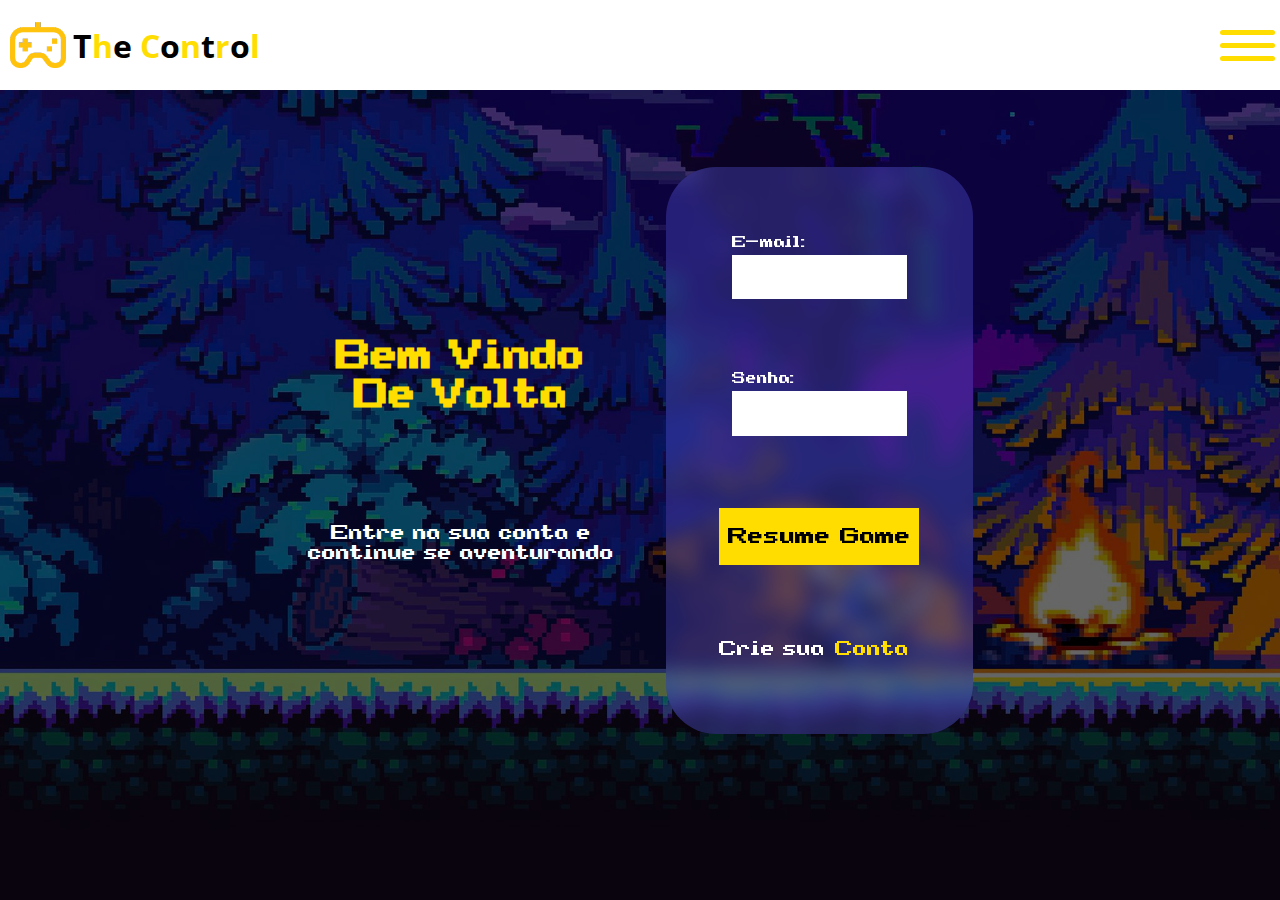
<file: site/public/cadastro_login.html>
<!DOCTYPE html>
<html lang="pt-br">
<head>
    <meta charset="UTF-8">
    <meta name="viewport" content="width=device-width, initial-scale=1.0">
    <link rel="stylesheet" href="css/style.css">
    <link rel="stylesheet" href="css/cadastro_login.css">
    <link rel="shortcut icon" href="assets/img/favicon.ico" type="image/x-icon">
    <title>The Control|Login</title>
</head>
<body>
    <div class="alerta" id="alerta">
        <p id="mensagem"></p>
    </div>
    <div class="header" id="header">
        <div class="logo_title">
            <img src="assets/img/logo.png" alt="Logo">
            <h1 >
                <span class="preto">T</span><span class="amarelo">h</span><span class="preto">e</span> 
                <span class="amarelo">C</span><span class="preto">o</span><span class="amarelo">n</span><span class="preto">t</span><span class="amarelo">r</span><span class="preto">o</span><span class="amarelo">l</span>
            </h1>
        </div>
        <div class="navBar">
            <nav>
                <ul>
                    <li><a href="index.html">Home</a></li>
                    <li><a href="index.html">Orgs</a></li>
                    <li><a href="games.html">Games</a></li>
                    <li><a href="quizEscolha.html">Quiz</a></li>
                    <li><a href="forms.html">Forms</a></li>
                    <li><img src="assets/img/do-utilizador.png" alt="user-icon" class="profileIcon"></li>
                </ul>
                <div class="subMenu">
                    <a id="loginButton" href="cadastro_login.html">Login/Cadastro</a>
                    <a id="perfilButton" href="perfil.html">Perfil</a>
                    <a id="dashButton" href="dashboard/dashboard.html">DashBoard</a>
                    <a href="#" onclick="logout()">Sair</a>
                </div>
            </nav>
        </div>
        <div class="iconBox">
            <div class="line1"></div>
            <div class="line2"></div>
            <div class="line3"></div>
        </div>
    </div>
    <div class="bannerCadastroLogin">
        <div class="fundoPaginaCadastroLogin"></div>
        <div class="bannerLogin" id="bannerLogin">
            <div class="cardMain">
                <div class="cardText">
                    <h2>Bem Vindo<br>De Volta</h2>
                    <p>Entre na sua conta e continue se aventurando</p>
                </div>
                <div class="cardLogin">
                    <div class="entrada">
                        <label for="emailLoginUser">E-mail:</label>
                        <input type="text" id="emailLoginUser">
                    </div>
                    <div class="entrada">
                        <label for="senhaLoginUser">Senha:</label>
                        <input type="password" id="senhaLoginUser">
                    </div>
                    <button onclick="logar()">Resume Game</button>
                    <p class="criarConta">Crie sua <a href="#" onclick="irBannerCadastro()">Conta</a></p>
                </div>
            </div>
        </div>
        <div class="bannerCadastro">
            <div class="cardMain">
                <div class="cardCadastro">
                    <div class="entrada">
                        <label for="userName">User Name:</label>
                        <input type="text" id="userName" required>
                    </div>
                    <div class="entrada">
                        <label for="emailUser">E-mail:</label>
                        <input type="email" id="emailUser" required>
                    </div>
                    <div class="entrada">
                        <label for="senhaUser">Senha:</label>
                        <input type="password" id="senhaUser" required>
                    </div>
                    <div class="entrada">
                        <label for="confirmarSenhaUser">Confirmar Senha:</label>
                        <input type="password" id="confirmarSenhaUser" required>
                    </div>
                    <button onclick="cadastrar()">Start Game</button>
                </div>
                <div class="cardText">
                    <h2>Bem vindo<br>à<br>The Control</h2>
                    <p>
                        Se cadastre para entrar nessa aventura no mundo dos eSports.
                    </p>
                </div>
            </div>
        </div>
    </div>
</body>
</html>
<script src="js/navBar.js"></script>
<script src="js/cadastro_login.js"></script>
</file>
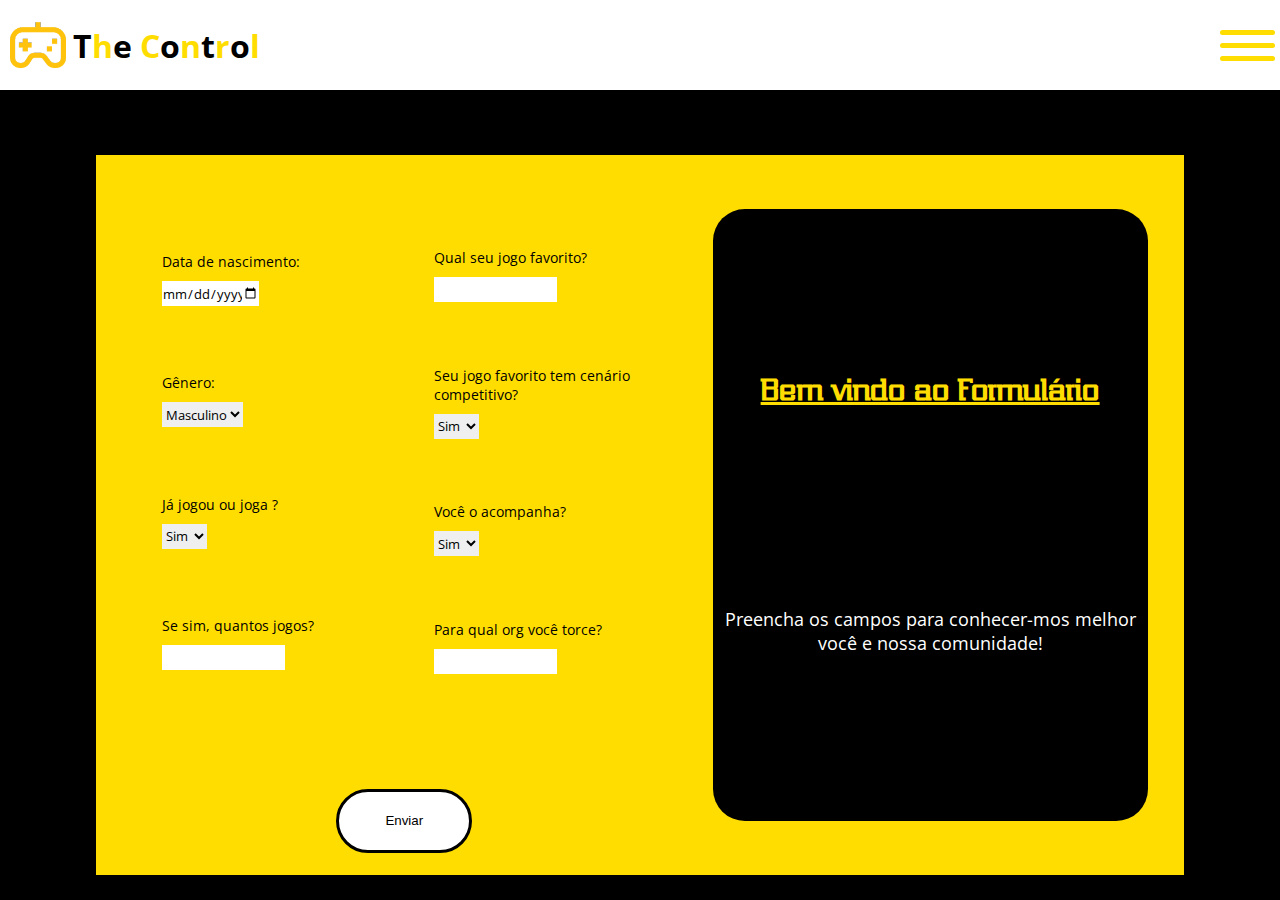
<file: site/public/forms.html>
<!DOCTYPE html>
<html lang="pt-br">
<head>
    <meta charset="UTF-8">
    <meta name="viewport" content="width=device-width, initial-scale=1.0">
    <link rel="stylesheet" href="css/style.css">
    <link rel="stylesheet" href="css/forms.css">
    <link rel="shortcut icon" href="assets/img/favicon.ico" type="image/x-icon">
    <title>The Control|Forms</title>
</head>
<body>
    <div class="alerta" id="alerta">
        <p id="mensagem"></p>
    </div>
    <div class="header" id="header">
        <div class="logo_title">
            <img src="assets/img/logo.png" alt="Logo">
            <h1 >
                <span class="preto">T</span><span class="amarelo">h</span><span class="preto">e</span> 
                <span class="amarelo">C</span><span class="preto">o</span><span class="amarelo">n</span><span class="preto">t</span><span class="amarelo">r</span><span class="preto">o</span><span class="amarelo">l</span>
            </h1>
        </div>
        <div class="navBar">
            <nav>
                <ul>
                    <li><a href="index.html">Home</a></li>
                    <li><a href="index.html">Orgs</a></li>
                    <li><a href="games.html">Games</a></li>
                    <li><a href="quizEscolha.html">Quiz</a></li>
                    <li><a href="#">Forms</a></li>
                    <li><img src="assets/img/do-utilizador.png" alt="user-icon" class="profileIcon"></li>
                </ul>
                <div class="subMenu">
                    <a id="loginButton" href="cadastro_login.html">Login/Cadastro</a>
                    <a id="perfilButton" href="perfil.html">Perfil</a>
                    <a id="dashButton" href="dashboard/dashboard.html">DashBoard</a>
                    <a href="#" onclick="logout()">Sair</a>
                </div>
            </nav>
        </div>
        <div class="iconBox">
            <div class="line1"></div>
            <div class="line2"></div>
            <div class="line3"></div>
        </div>
    </div>
    <div class="bannerForms">
        <div class="cardAmarelo">
            <div class="formulario">
                <div class="inputs">
                    <div class="inputsPT1">
                        <div class="entrada">
                            <label for="idadeUser">Data de nascimento:</label>
                            <input type="date" id="idadeUser"required>
                        </div>
                        <div class="entrada">
                            <label for="generoUser">Gênero:</label>
                            <select name="generos" id="generoUser" required>
                                <option value="masculino">Masculino</option>
                                <option value="feminino">Feminino</option>
                            </select>
                        </div>
                        <div class="entrada">
                            <label>Já jogou ou joga ?</label>
                            <select name="jogou" id="jogouUser" required>
                                <option value="sim">Sim</option>
                                <option value="nao">Não</option>
                            </select>
                        </div>
                        <div class="entrada">
                            <label for="qtdJogos">Se sim, quantos jogos?</label>
                            <input type="text" id="qtdJogos" required>
                        </div>
                    </div>
                    <div class="inputsPT2">
                        <div class="entrada">
                            <label for="jogoFavUser">Qual seu jogo favorito?</label>
                            <input type="text" id="jogoFavUser" required>
                        </div>
                        <div class="entrada">
                            <label>Seu jogo favorito tem cenário competitivo?</label>
                            <select name="cenarioCompetitivo" id="cenarioComp" required>
                                <option value="sim">Sim</option>
                                <option value="nao">Não</option>
                            </select>
                        </div>
                        <div class="entrada">
                            <label>Você o acompanha?</label>
                            <select name="acompanha" id="acompanhaCenario" required>
                                <option value="sim">Sim</option>
                                <option value="nao">Não</option>
                            </select>
                        </div>
                        <div class="entrada">
                            <label for="timeTorceUser">Para qual org você torce?</label>
                            <input type="text" id="timeTorceUser" required>
                        </div>
                    </div>
                </div>
                <div class="botao">
                    <button onclick="enviarForm()">Enviar</button>
                </div>
            </div>
            <div class="text">
                <h2 class="text">Bem vindo ao Formulário</h2>
                <p>Preencha os campos para conhecer-mos melhor você e nossa comunidade!</p>
            </div>
       </div>
    </div>
</body>
</html>

<script src="js/navBar.js"></script>
<script src="js/forms.js"></script>
</file>
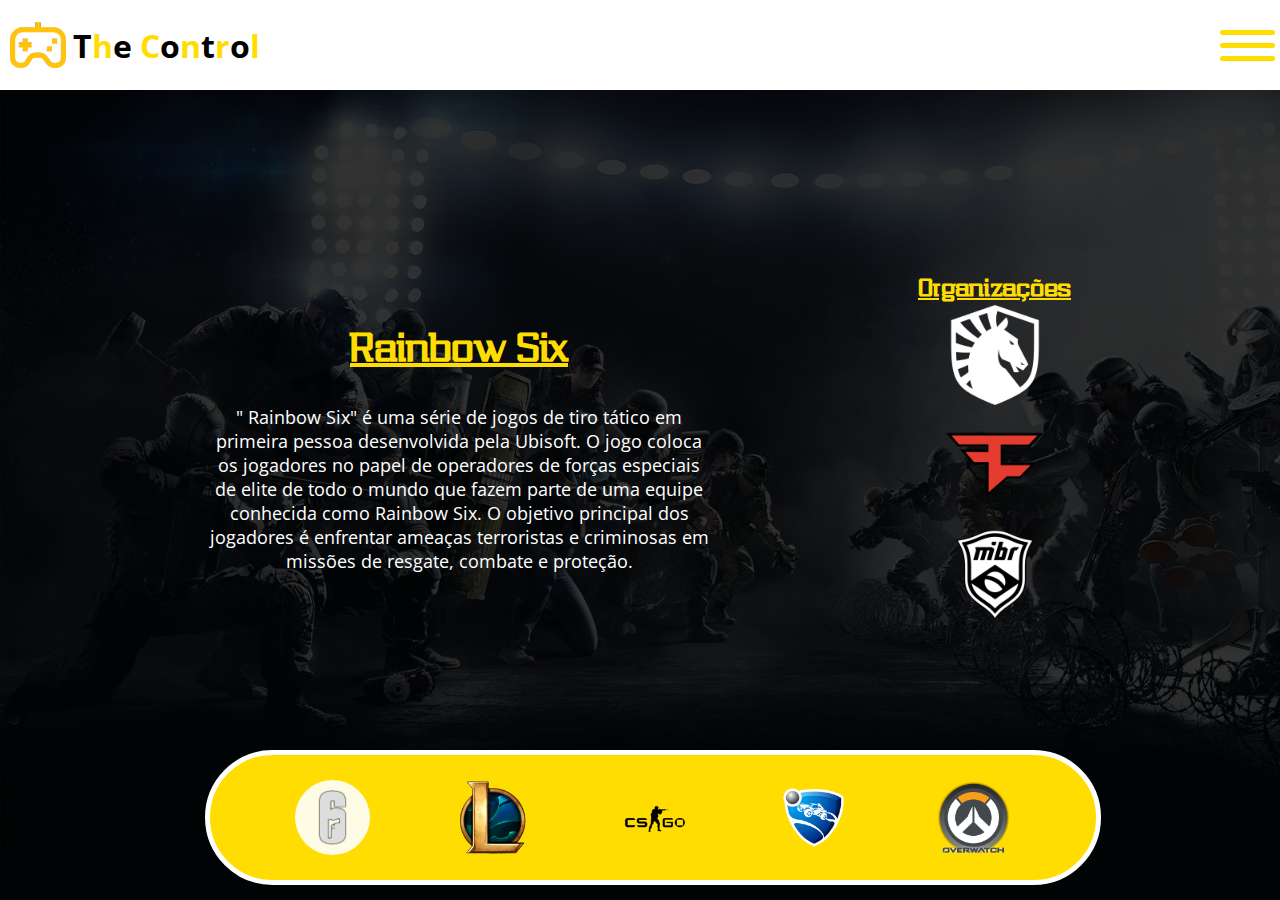
<file: site/public/games.html>
<!DOCTYPE html>
<html lang="pt-br">
<head>
    <meta charset="UTF-8">
    <meta name="viewport" content="width=device-width, initial-scale=1.0">
    <link rel="stylesheet" href="css/style.css">
    <link rel="stylesheet" href="css/games.css">
    <link rel="shortcut icon" href="assets/img/favicon.ico" type="image/x-icon">
    <title>The Control|Games</title>
</head>
<body>
    <div class="alerta" id="alerta">
        <p id="mensagem"></p>
    </div>
    <div class="header" id="header">
        <div class="logo_title">
            <img src="assets/img/logo.png" alt="Logo">
            <h1 >
                <span class="preto">T</span><span class="amarelo">h</span><span class="preto">e</span> 
                <span class="amarelo">C</span><span class="preto">o</span><span class="amarelo">n</span><span class="preto">t</span><span class="amarelo">r</span><span class="preto">o</span><span class="amarelo">l</span>
            </h1>
        </div>
        <div class="navBar">
            <nav>
                <ul>
                    <li><a href="index.html">Home</a></li>
                    <li><a href="index.html">Orgs</a></li>
                    <li><a href="#">Games</a></li>
                    <li><a href="quizEscolha.html">Quiz</a></li>
                    <li><a href="forms.html">Forms</a></li>
                    <li><img src="assets/img/do-utilizador.png" alt="user-icon" class="profileIcon"></li>
                </ul>
                <div class="subMenu">
                    <a id="loginButton" href="cadastro_login.html">Login/Cadastro</a>
                    <a id="perfilButton" href="perfil.html">Perfil</a>
                    <a id="dashButton" href="dashboard/dashboard.html">DashBoard</a>
                    <a href="#" onclick="logout()">Sair</a>
                </div>
            </nav>
        </div>
        <div class="iconBox">
            <div class="line1"></div>
            <div class="line2"></div>
            <div class="line3"></div>
        </div>
    </div>
    <div class="bannerGames">
        <div class="slidefirst" id="slidefirst">
            <div class="backgroundR6"></div>
            <div class="text">
                <h2>Rainbow Six</h2>
                <p>"
                    Rainbow Six" é uma série de jogos de tiro tático em primeira pessoa desenvolvida pela Ubisoft. O jogo coloca os jogadores no papel de operadores de forças especiais de elite de todo o mundo que fazem parte de uma equipe conhecida como Rainbow Six. O objetivo principal dos jogadores é enfrentar ameaças terroristas e criminosas em missões de resgate, combate e proteção.
                </p>
            </div>
            <div class="orgsReferencia">
                <h3>Organizações</h3>
                <img src="assets/img/TeamLiquid.png" alt="">
                <img src="assets/img/FazeClan.png" alt="">
                <img src="assets/img/Mibr.png" alt="">
            </div>
        </div>
        <div class="slide">
            <div class="backgroundLol"></div>
            <div class="text">
                <h2>League of Legends</h2>
                <p>
                    "League of Legends" (LoL) é um popular jogo online de estratégia em tempo real (MOBA - Multiplayer Online Battle Arena) desenvolvido pela Riot Games. O jogo coloca os jogadores em equipes de cinco membros, onde cada jogador controla um campeão com habilidades únicas. O objetivo principal do jogo é destruir a base inimiga, chamada Nexus, enquanto defende a sua própria base
                </p>
            </div>
            <div class="orgsReferencia">
                <h3>Organizações</h3>
                <img src="assets/img/Loud.png" alt="">
                <img src="assets/img/Pain.png" alt="">
                <img src="assets/img/Cloud9.png" alt="">
            </div>
        </div>
        <div class="slide">
            <div class="backgroundCSGO"></div>
            <div class="text">
                <h2>Counter-Strike</h2>
                <p>
                    "Counter-Strike: Global Offensive" (CS:GO) é um popular jogo de tiro em primeira pessoa (FPS) desenvolvido pela Valve Corporation e Hidden Path Entertainment.. CS:GO é centrado em partidas multijogador 5x5, onde os jogadores são divididos em duas equipes: terroristas e contra-terroristas. Os terroristas têm como objetivo completar objetivos, como plantar bombas em locais designados, enquanto os contra-terroristas devem impedir os terroristas de alcançar seus objetivos ou desarmar as bombas.
                </p>
            </div>
            <div class="orgsReferencia">
                <h3>Organizações</h3>
                <img src="assets/img/Furia.png" alt="">
                <img src="assets/img/G2.png" alt="">
                <img src="assets/img/Fanatic.png" alt="">
            </div>
        </div>
        <div class="slide">
            <div class="backgroundRocketLeague"></div>
            <div class="text">
                <h2>Rocket League</h2>
                <p>
                    "Rocket League" é um jogo eletrônico desenvolvido pela Psyonix que combina elementos de futebol e corrida em um ambiente de jogo multiplayer. Os jogadores controlam carros com propulsores que podem acelerar, saltar e realizar manobras aéreas enquanto tentam marcar gols em uma enorme bola de futebol.
                    O objetivo principal do jogo é marcar gols na baliza do time adversário enquanto defende a própria baliza. As partidas geralmente são disputadas entre duas equipes, cada uma com até quatro jogadores.
                </p>
            </div>
            <div class="orgsReferencia">
                <h3>Organizações</h3>
                <img src="assets/img/BDS.png" alt="">
                <img src="assets/img/Falcons.png" alt="">
                <img src="assets/img/Moist.png" alt="">
            </div>
        </div>
        <div class="slide">
            <div class="backgroundOverwatch"></div>
            <div class="text">
                <h2>Overwatch</h2>
                <p>
                    "Overwatch" é um popular jogo de tiro em primeira pessoa (FPS) desenvolvido pela Blizzard Entertainment. Lançado em 2016, o jogo se destaca por seu foco em heróis e equipes, combinando elementos de tiro tático com uma variedade de personagens jogáveis, cada um com habilidades únicas e estilos de jogo distintos. "Overwatch" é conhecido por seu foco na cooperação em equipe, onde os jogadores devem se comunicar e coordenar suas ações para alcançar o sucesso. A estratégia é fundamental, e a escolha dos heróis e suas habilidades é crucial para equilibrar a equipe e enfrentar os desafios apresentados pelo adversário.
                </p>
            </div>
            <div class="orgsReferencia">
                <h3>Organizações</h3>
                <img src="assets/img/SpiteFire.png" alt="">
                <img src="assets/img/Philadelphia .png" alt="">
                <img src="assets/img/ShanghaiDragons.png" alt="">
            </div>
        </div>
        <div class="navigationGames">
            <img class="active" id="buttomr6" src="assets/img/R6.png" alt="">
            <img class="" id="buttomlol" src="assets/img/LoL.png" alt="">
            <img class="" id="buttomcsgo" src="assets/img/CSGO.png" alt="">
            <img class="" id="buttomrl" src="assets/img/RocketLeague.png" alt="">
            <img class="" id="buttomoverwatch" src="assets/img/Overwatch.png" alt="">
        </div>
    </div>
</body>
</html>
<script src="js/navBar.js"></script>
<script src="js/games.js"></script>
</file>
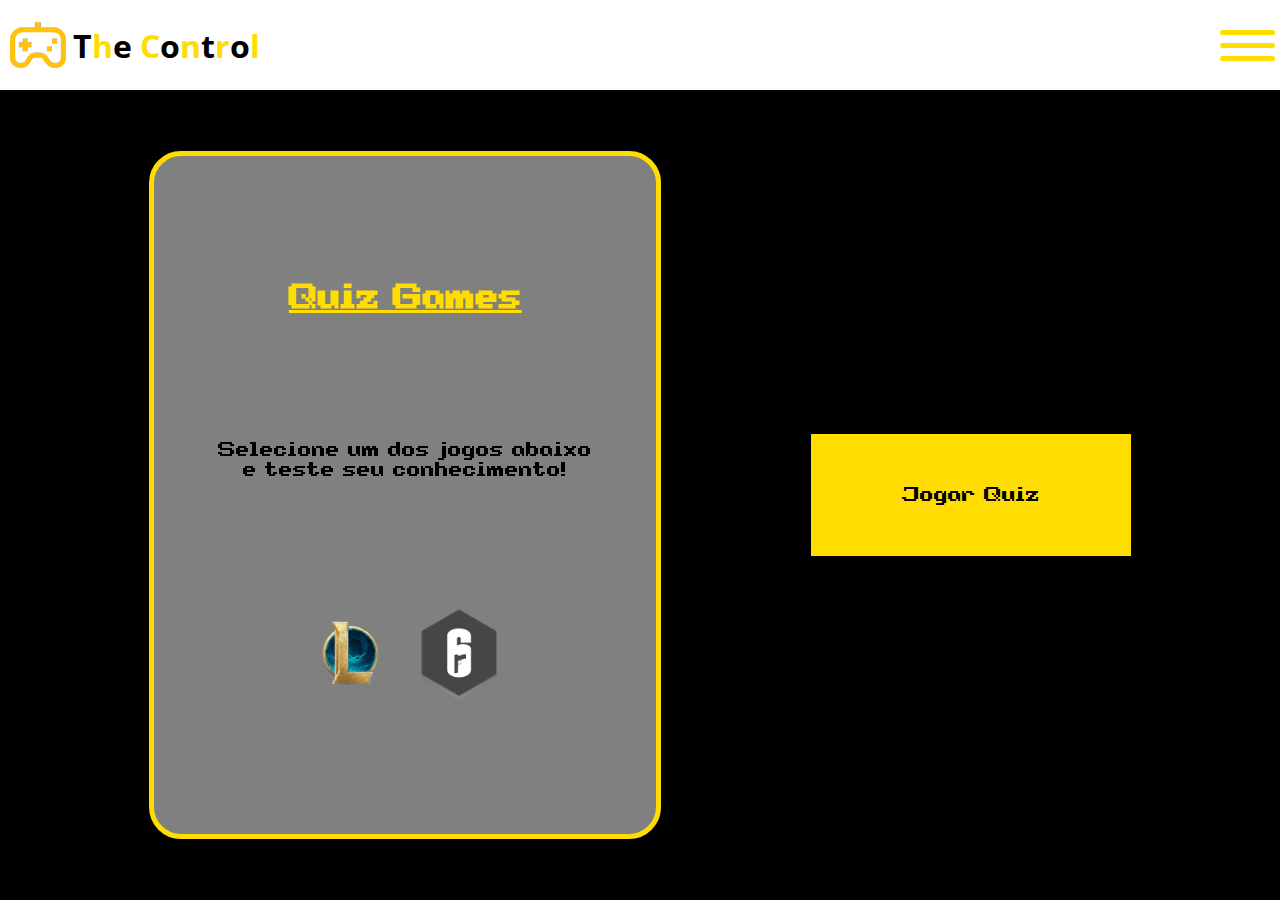
<file: site/public/quizEscolha.html>
<!DOCTYPE html>
<html lang="pt-br">

<head>
    <meta charset="UTF-8">
    <meta name="viewport" content="width=device-width, initial-scale=1.0">
    <link rel="stylesheet" href="css/style.css">
    <link rel="stylesheet" href="css/quiz.css">
    <link rel="shortcut icon" href="assets/img/favicon.ico" type="image/x-icon">
    <title>The Control|Quiz</title>
</head>

<body>
    <div class="alerta" id="alerta">
        <p id="mensagem"></p>
    </div>
    <div class="header" id="header">
        <div class="logo_title">
            <img src="assets/img/logo.png" alt="Logo">
            <h1>
                <span class="preto">T</span><span class="amarelo">h</span><span class="preto">e</span>
                <span class="amarelo">C</span><span class="preto">o</span><span class="amarelo">n</span><span
                    class="preto">t</span><span class="amarelo">r</span><span class="preto">o</span><span
                    class="amarelo">l</span>
            </h1>
        </div>
        <div class="navBar">
            <nav>
                <ul>
                    <li><a href="index.html">Home</a></li>
                    <li><a href="index.html">Orgs</a></li>
                    <li><a href="games.html">Games</a></li>
                    <li><a href="quizEscolha.html">Quiz</a></li>
                    <li><a href="forms.html">Forms</a></li>
                    <li><img src="assets/img/do-utilizador.png" alt="user-icon" class="profileIcon"></li>
                </ul>
                <div class="subMenu">
                    <a id="loginButton" href="cadastro_login.html">Login/Cadastro</a>
                    <a id="perfilButton" href="perfil.html">Perfil</a>
                    <a id="dashButton" href="dashboard/dashboard.html">DashBoard</a>
                    <a href="#" onclick="logout()">Sair</a>
                </div>
            </nav>
        </div>
        <div class="iconBox">
            <div class="line1"></div>
            <div class="line2"></div>
            <div class="line3"></div>
        </div>
    </div>
    <div class="fundoQuizEscolha"></div>
    <div class="bannerQuizEscolha">
        <div class="cardQuizEscolha">
            <h2>Quiz Games</h2>
            <p>Selecione um dos jogos abaixo<br>e teste seu conhecimento!</p>
            <div class="jogosQuiz">
                <img src="assets/img/iconeLoL.png" alt="iconeLoL" id="iconLoL">
                <img src="assets/img/iconR6.jpg" alt="iconeR6" id="iconR6">
            </div>
        </div>
        <button onclick="irQuiz()">Jogar Quiz</button>
    </div>
</body>

</html>
<script src="js/navBar.js"></script>
<script src="js/quizEscolha.js"></script>
</file>
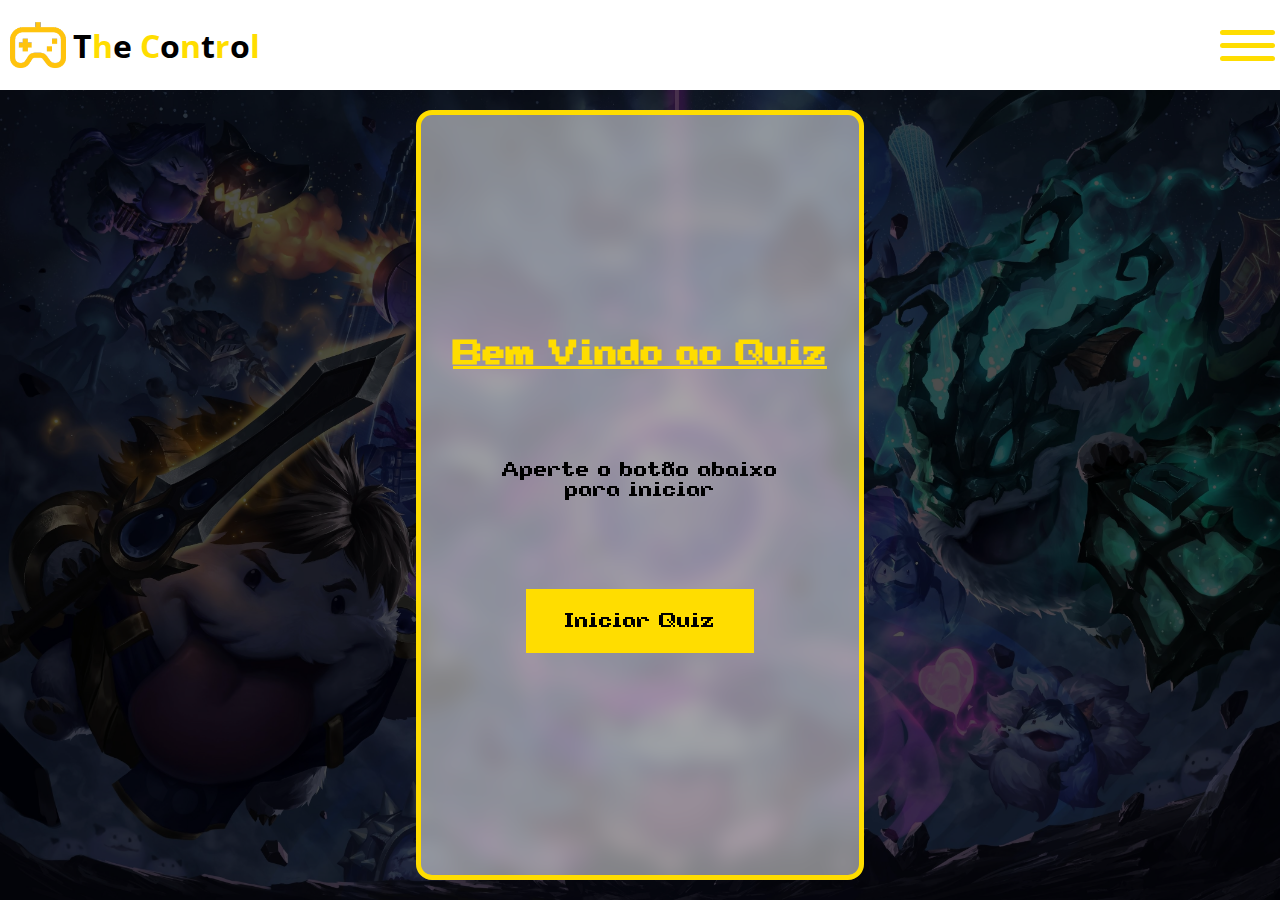
<file: site/public/quiz/quizLoL.html>
<!DOCTYPE html>
<html lang="pt-br">

<head>
    <meta charset="UTF-8">
    <meta name="viewport" content="width=device-width, initial-scale=1.0">
    <link rel="stylesheet" href="../css/style.css">
    <link rel="stylesheet" href="../css/quiz.css">
    <link rel="shortcut icon" href="../assets/img/favicon.ico" type="image/x-icon">
    <title>The Control|Quiz</title>
</head>

<body>
    <div class="alerta" id="alerta">
        <p id="mensagem"></p>
    </div>
    <div class="header" id="header">
        <div class="logo_title">
            <img src="../assets/img/logo.png" alt="Logo">
            <h1>
                <span class="preto">T</span><span class="amarelo">h</span><span class="preto">e</span>
                <span class="amarelo">C</span><span class="preto">o</span><span class="amarelo">n</span><span
                    class="preto">t</span><span class="amarelo">r</span><span class="preto">o</span><span
                    class="amarelo">l</span>
            </h1>
        </div>
        <div class="navBar">
            <nav>
                <ul>
                    <li><a href="../index.html">Home</a></li>
                    <li><a href="../index.html">Orgs</a></li>
                    <li><a href="../games.html">Games</a></li>
                    <li><a href="../quizEscolha.html">Quiz</a></li>
                    <li><a href="../forms.html">Forms</a></li>
                    <li><img src="../assets/img/do-utilizador.png" alt="user-icon" class="profileIcon"></li>
                </ul>
                <div class="subMenu">
                    <a id="loginButton" href="cadastro_login.html">Login/Cadastro</a>
                    <a id="perfilButton" href="perfil.html">Perfil</a>
                    <a id="dashButton" href="dashboard/dashboard.html">DashBoard</a>
                    <a href="#" onclick="logout()">Sair</a>
                </div>
            </nav>
        </div>
        <div class="iconBox">
            <div class="line1"></div>
            <div class="line2"></div>
            <div class="line3"></div>
        </div>
    </div>
    <div class="bannerQuizLoL">
        <div class="fundoQuizLoL"></div>
        <div class="cardPerguntaResposta" id="cardQuiz">
            <div class="cardAlternativas" id="cardAlternativas">
                <h2>Bem Vindo ao Quiz</h2>
                <p>Aperte o botão abaixo<br>para iniciar</p>
                <button onclick="iniciarQuiz()">Iniciar Quiz</button>
            </div>
        </div>
    </div>
</body>

</html>
<script src="../js/quizLoL.js"></script>
<script src="../js/navBar.js"></script>
</file>
<file: public/style.css>
@import url('https://fonts.googleapis.com/css2?family=Open+Sans:wght@700&display=swap');
@font-face {
    font-family: 'quartell';
    src: url(assets/fonts/Quartell\ VF.ttf) format(truetype);
    font-size: 16px;
    font-weight: normal;
}
@font-face {
    font-family: 'magnifico-nighttime';
    src: url(assets/fonts/magnifico-nighttime-itc-std.otf) format(opentype);
    font-size: 16px;
    font-weight: normal;
}
@font-face {
    font-family: 'super-legendBoy';
    src: url(assets/fonts/SuperLegendBoy-4w8Y.ttf) format(truetype);
    font-size: 16px;
    font-weight: normal;
}
@font-face {
    font-family: 'old-school-adventure';
    src: url(assets/fonts/OldSchoolAdventures-42j9.ttf) format(truetype);
    font-size: 16px;
    font-weight: normal;
}

* {
    margin: 0;
    padding: 0;
    box-sizing: border-box;
}

body {
    width: 100vw;
    height: 100vh;
    background-color: black;
    overflow-x: hidden;
}

a {
    padding: 6px 10px;
    text-decoration: none;
    text-align: center;
    display: flex;
    align-items: center;
    justify-content: center;
}

.bannerForms label {
    font-family: 'Open Sans', sans-serif;
    font-size: 14px;
    color: #000;
}

/* Personalização das labels e do botão no cadastro */
.bannerCadastro label, .bannerLogin label {
    font-family: 'super-legendBoy', Times, serif;
    font-size: 14px;
    color: #fff;
}

.bannerCadastro .cardCadastro button, .bannerLogin .cardLogin button {
    font-family: 'super-legendBoy', Times, serif;
    font-size: 20px;
    color: #000;
}

.bannerCadastro .cardText h2, .bannerLogin .cardText h2 {
    width: 100%;
    font-family: 'super-legendBoy', Times, serif;
    text-align: center;
    font-size: 35px;
    color: #ffdd00;
}

.bannerCadastro .cardText p, .bannerLogin .cardText p {
    width: 100%;
    font-family:'super-legendBoy', Times, serif;
    text-align: center;
    color: #fff;
    font-size: 18px;
}

.bannerLogin .cardLogin .criarConta {
    display: flex;
    align-items: center;
    justify-content: center;
    width: 100%;
    font-family:'super-legendBoy', Times, serif;
    text-align: center;
    color: #fff;
    font-size: 18px;
}

.header nav {
    width: 80%;
    display: flex;
    align-items: center;
    justify-content: center;
}

.header ul {
    list-style: none;
    width: 100%;
    display: flex;
    align-items: center;
    justify-content: space-evenly;
}

.header li {
    margin: 0px 2px;
    display: flex;
    justify-content: center;
}

.bannerHome p {
 width: 40rem;
}

::-webkit-scrollbar {
    display: none;
}

.whiteBar {
    background-color: #fff;
    width: 100vw;
    height: 40px;
}

.header {
    width: 100%;
    height: 10%;
    display: flex;
    align-items: center;
    justify-content: space-between;
    background-color: white;
    position: static;
    z-index: 1;
}

.logo_title {
    width: 20%;
    display: flex;
    align-items: center;
    justify-content: space-evenly;
    margin: 0px 10px;
}

.logo_title h1 {
    font-family: 'Open Sans', sans-serif;
    width: 100%;
    text-align: center;
    position: relative;
}

.logo_title h1::before {
    content: "";
    background-color: #ffdd00;
    position: absolute;
    left: 15px;
    bottom: 0;
    height: 3px;
    width: 0;
    transition: 0.3s ease-in-out;
}

.logo_title h1:hover::before {
    content: "";
    background-color: #ffdd00;
    position: absolute;
    left: 15px;
    bottom: 0;
    height: 3px;
    width: 90%;
}

.amarelo {
    color: #ffdd00;
}

.logo_title img {
    width: 3.5rem;
}

.navBar {
    width: 40%;
    display: flex;
    justify-content: space-evenly;
    position: relative;
    right: -500px;
    pointer-events: none;
    opacity: 0;
    transition: 0.2s;
}

.active.navBar {
    pointer-events: fill;
    opacity: 1;
    left: 300px;
}

.navBar a {
    font-family: 'quartell', Times, serif;
    color: black;
    font-size: 18px;
}

.navBar a:hover {
    border-radius: 16px;
    background-color: #ffdd00;
    box-shadow: 
     rgba(0, 0, 0, 0.5) 2px 2px,
     rgba(0, 0, 0, 0.4) 4px 4px,
     rgba(0, 0, 0, 0.3) 6px 6px,
     rgba(0, 0, 0, 0.2) 7px 7px,
     rgba(0, 0, 0, 0.1) 9px 9px;
}

.navBar img {
    display: flex;
    align-items: center;
    width: 50%;
}

.iconBox {
    width: fit-content;
    height: auto;
    cursor: pointer;
}

.line1, .line2, .line3 {
    width: 55px;
    height: 5px;
    margin: 8px 5px;
    background-color: #ffdd00;
    border-radius: 50px;
    transition: 0.2s;
}

.active .line1 {
    transform: translate(0px, 12.5px) rotate(45deg);
}

.active .line2 {
    opacity: 0;
}

.active .line3 {
    transform: translate(0px, -12.5px) rotate(-45deg);
}

.bannerHome {
    display: flex;
    flex-direction: column;
}

.text {
    display: flex;
    flex-direction: column;
    align-items: center;
    justify-content: space-evenly;
}

.text h2 {
    font-family: 'quartell', Times, serif;
    color: #ffdd00;
    text-decoration: underline;
    font-size: 40px;
    margin: 0px 0px 30px;
}

.text p {
    font-family: 'Open Sans', sans-serif;
    color: #fff;
}

/* Personalização do h3 da pagina games */
.orgsReferencia h3 {
    font-family: 'quartell', Times, serif;
    color: #ffdd00;
    text-decoration: underline;
    font-size: 25px;
    text-align: center;
}

.firstPage{
    width: 100vw;
    height: 100vh;
    display: flex;
    flex-direction: column;
}

.firstPage .fundoPagina1 {
    width: 100vw;
    height: 100vh;
    position: absolute;
    background-image: url(https://wallpapersmug.com/u/061781/pubg-battlegrounds-2023.jpg);
    background-size: cover;
    opacity: 0.2;
}

.firstPage .text {
    display: flex;
    flex-direction: column;
    align-items: center;
    position: relative;
    top: 15%;
}

.firstPage .text h2 {
    font-weight: bold;
    font-size: 100px !important;
    text-align: center;
    margin: 0px 0px 20px !important;
}

.firstPage .text p {
    font-family: 'magnifico-nighttime', Times, serif;
    text-align: center;
    font-size: 50px;
}

.frase1 {
    width: fit-content;
    color: #fff !important;
}

.frase2 {
    color: #ffdd00 !important;
}

.secondPage {
    width: 100vw;
    height: 100vh;
    display: flex;
    align-items: center;
    justify-content: center;
}

.secondPage .fundoPagina2 {
    width: 100vw;
    height: 100vh;
    position: absolute;
    background-image: url(https://cutewallpaper.org/21/8-bit-backgrounds/15080929.jpg);
    background-size: cover;
    opacity: 0.2;
    z-index: -1;
}

.secondPage img {
    z-index: 2;
    width: 25%;
}

.secondPage .text h2 {
    text-align: center;
}

.secondPage .text p {
    text-align: center;
}

.thirdPage {
    width: 100vw;
    height: 100vh;
    display: flex;
    align-items: center;
}

.thirdPage img {
    height: 100vh;
    position: absolute;
    z-index: -1;
    right: -100px;
    opacity: 0.2;
}

.thirdPage .text {
    position: relative;
    left: 50px;
}

.thirdPage .text h2 {
    text-align: center;
}

.fourthPage {
    width: 100vw;
    height: 100vh;
    display: flex;
    align-items: center; 
}

.fourthPage .text {
    position: relative;
    left: 600px;
}

.fourthPage img {
    height: 100vh;
    position: absolute;
    z-index: -1;
    left: -50px;
    opacity: 0.2;
}

.fourthPage .text h2 {
    text-align: center;
}

.fourthPage .text p {
    text-align: center;
}

.orgs {
    width: 100vw;
    height: 100vh;
    display: flex;
    justify-content: space-evenly;
    align-items: center;
    z-index: -1;
}

.carousel {
    width: 30%;
    height: 100%;
    display: flex;
    align-items: center;
    justify-content: center;
}


.menuOrgs {
    width: 35%;
    height: 85%;
    border-radius: 100px;
    display: flex;
    flex-direction: column;
    align-items: center;
    justify-content: center;
    background-color: #ffdd00;
    border: 3px solid #fff;
    
}

.menuOrgs img {
    width: 100px;
    height: 100px;
}

.menuOrgs img {
    margin-top: 20px;
}

.logoTimes {
    margin-top: 15px;
    height: 630px;
    display: flex;
    flex-direction: column;
    align-items: center;
    background-color: blue;
}

.footer {
    width: 100%;
    height: 40px;
    display: flex;
    justify-content: space-evenly;
    align-items: center;
    background-color: #fff;
}

.footer img {
    width: 25px;
    margin-right: 10px;
}

.footer a {
    font-family: 'Open Sans', sans-serif;
    color: #000;
    font-size: 14px;
}

.btnSubirTd {
    position: fixed;
    background-color: #fff;
    width: 30px;
    height: 30px;
    right: 20px;
    bottom: 7px;
}

.btnSubirTd img {
    width: 20px;
    height: 20px;
}
</file>
<file: site/public/css/style.css>
@import url('https://fonts.googleapis.com/css2?family=Open+Sans:wght@700&display=swap');
@font-face {
    font-family: 'quartell';
    src: url(../assets/fonts/Quartell\ VF.ttf) format(truetype);
    font-size: 16px;
    font-weight: normal;
}
@font-face {
    font-family: 'magnifico-nighttime';
    src: url(../assets/fonts/magnifico-nighttime-itc-std.otf) format(opentype);
    font-size: 16px;
    font-weight: normal;
}
@font-face {
    font-family: 'super-legendBoy';
    src: url(../assets/fonts/SuperLegendBoy-4w8Y.ttf) format(truetype);
    font-size: 16px;
    font-weight: normal;
}
@font-face {
    font-family: 'old-school-adventure';
    src: url(../assets/fonts/OldSchoolAdventures-42j9.ttf) format(truetype);
    font-size: 16px;
    font-weight: normal;
}

* {
    margin: 0;
    padding: 0;
    box-sizing: border-box;
}

body {
    width: 100vw;
    height: 100vh;
    background-color: black;
    overflow-x: hidden;
}

a {
    padding: 6px 10px;
    text-decoration: none;
    text-align: center;
    display: flex;
    align-items: center;
    justify-content: center;
}

input, select {
    font-family: 'Open Sans', sans-serif;
}

.alerta {
    width: 320px;
    height: 100px;
    background-color: #ffdd00;
    position: absolute;
    display: none;
    align-items: center;
    justify-content: center;
    top: 12%;
    right: 2%;
    z-index: 3;
    border: 3px solid #fff;
}

#mensagem {
    font-family: 'super-legendBoy', Times, serif;
    font-size: 18px;
    text-align: center;
}

.sideMenu {
    font-family: 'super-legendBoy', Times, serif;
    text-align: center;
    font-size: 18px;
}

.sideMenu a:hover {
    border-radius: 16px;
    background-color: #ffdd00;
    box-shadow: 
     rgba(0, 0, 0, 0.5) 2px 2px,
     rgba(0, 0, 0, 0.4) 4px 4px,
     rgba(0, 0, 0, 0.3) 6px 6px,
     rgba(0, 0, 0, 0.2) 7px 7px,
     rgba(0, 0, 0, 0.1) 9px 9px;
}

.bannerPerfil h2, p {
    font-family: 'super-legendBoy', Times, serif;
    text-align: center;
    font-size: 18px;
}

.bannerForms label {
    font-family: 'Open Sans', sans-serif;
    font-size: 14px;
    color: #000;
}

/* Personalização das labels e do botão no cadastro */
.bannerCadastro label, .bannerLogin label {
    font-family: 'super-legendBoy', Times, serif;
    font-size: 14px;
    color: #fff;
}

.bannerCadastro .cardCadastro button, .bannerLogin .cardLogin button {
    font-family: 'super-legendBoy', Times, serif;
    font-size: 20px;
    color: #000;
}

.bannerCadastro .cardText h2, .bannerLogin .cardText h2 {
    width: 100%;
    font-family: 'super-legendBoy', Times, serif;
    text-align: center;
    font-size: 35px;
    color: #ffdd00;
}

.bannerCadastro .cardText p, .bannerLogin .cardText p {
    width: 100%;
    font-family:'super-legendBoy', Times, serif;
    text-align: center;
    color: #fff;
    font-size: 18px;
}

.bannerLogin .cardLogin .criarConta {
    display: flex;
    align-items: center;
    justify-content: center;
    width: 100%;
    font-family:'super-legendBoy', Times, serif;
    text-align: center;
    color: #fff;
    font-size: 18px;
}

.header nav {
    width: 100%;
    display: flex;
    align-items: center;
    justify-content: center;
}

.header ul {
    list-style: none;
    width: 100%;
    display: flex;
    align-items: center;
    justify-content: space-evenly;
}

.header li {
    margin: 0px 2px;
    display: flex;
    justify-content: center;
}

.bannerHome p {
 width: 40rem;
}

::-webkit-scrollbar {
    display: none;
}

.whiteBar {
    background-color: #fff;
    width: 100vw;
    height: 40px;
}

.header {
    width: 100%;
    height: 10%;
    display: flex;
    align-items: center;
    justify-content: space-between;
    background-color: white;
    position: static;
    z-index: 1;
}

.logo_title {
    width: 20%;
    display: flex;
    align-items: center;
    justify-content: space-evenly;
    margin: 0px 10px;
}

.logo_title h1 {
    font-family: 'Open Sans', sans-serif;
    width: 100%;
    text-align: center;
    position: relative;
}

.logo_title h1::before {
    content: "";
    background-color: #ffdd00;
    position: absolute;
    left: 15px;
    bottom: 0;
    height: 3px;
    width: 0;
    transition: 0.3s ease-in-out;
}

.logo_title h1:hover::before {
    content: "";
    background-color: #ffdd00;
    position: absolute;
    left: 15px;
    bottom: 0;
    height: 3px;
    width: 90%;
}

.amarelo {
    color: #ffdd00;
}

.logo_title img {
    width: 3.5rem;
}

.navBar {
    width: 45%;
    display: flex;
    justify-content: space-evenly;
    position: relative;
    right: -500px;
    pointer-events: none;
    opacity: 0;
    transition: 0.2s;
}

.active.navBar {
    pointer-events: fill;
    opacity: 1;
    left: 200px;
}

.navBar a {
    font-family: 'quartell', Times, serif;
    color: black;
    font-size: 18px;
}

.navBar a:hover {
    border-radius: 16px;
    background-color: #ffdd00;
    box-shadow: 
     rgba(0, 0, 0, 0.5) 2px 2px,
     rgba(0, 0, 0, 0.4) 4px 4px,
     rgba(0, 0, 0, 0.3) 6px 6px,
     rgba(0, 0, 0, 0.2) 7px 7px,
     rgba(0, 0, 0, 0.1) 9px 9px;
}

.navBar img {
    display: flex;
    align-items: center;
    width: 50%;
}

.profileIcon {
    cursor: pointer;
}

.subMenu {
    position: absolute;
    top: 145%;
    right: 6%;
    width: 240px;
    height: 160px;
    background-color: #fff;
    z-index: 1;
    border-radius: 8px;
    display: flex;
    flex-direction: column;
    align-items: center;
    justify-content: space-evenly;
    opacity: 0;
    pointer-events: none;
    transition: 0.5;
}

.subMenu.active {
    opacity: 1;
    pointer-events: fill;
}

.subMenu a {
    width: 60%;
}

.iconBox {
    width: fit-content;
    height: auto;
    cursor: pointer;
}

.line1, .line2, .line3 {
    width: 55px;
    height: 5px;
    margin: 8px 5px;
    background-color: #ffdd00;
    border-radius: 50px;
    transition: 0.2s;
}

.active .line1 {
    transform: translate(0px, 12.5px) rotate(45deg);
}

.active .line2 {
    opacity: 0;
}

.active .line3 {
    transform: translate(0px, -12.5px) rotate(-45deg);
}

.bannerHome {
    display: flex;
    flex-direction: column;
}

.text {
    display: flex;
    flex-direction: column;
    align-items: center;
    justify-content: space-evenly;
}

.text h2 {
    font-family: 'quartell', Times, serif;
    color: #ffdd00;
    text-decoration: underline;
    font-size: 40px;
    margin: 0px 0px 30px;
}

.text p {
    font-family: 'Open Sans', sans-serif;
    color: #fff;
}

/* Personalização do h3 da pagina games */
.orgsReferencia h3 {
    font-family: 'quartell', Times, serif;
    color: #ffdd00;
    text-decoration: underline;
    font-size: 25px;
    text-align: center;
}

.firstPage{
    width: 100vw;
    height: 100vh;
    display: flex;
    flex-direction: column;
}

.firstPage .fundoPagina1 {
    width: 100vw;
    height: 100vh;
    position: absolute;
    background-image: url(https://wallpapersmug.com/u/061781/pubg-battlegrounds-2023.jpg);
    background-size: cover;
    opacity: 0.2;
}

.firstPage .text {
    display: flex;
    flex-direction: column;
    align-items: center;
    position: relative;
    top: 15%;
}

.firstPage .text h2 {
    font-weight: bold;
    font-size: 100px !important;
    text-align: center;
    margin: 0px 0px 20px !important;
}

.firstPage .text p {
    font-family: 'magnifico-nighttime', Times, serif;
    text-align: center;
    font-size: 50px;
}

.frase1 {
    width: fit-content;
    color: #fff !important;
}

.frase2 {
    color: #ffdd00 !important;
}

.secondPage {
    width: 100vw;
    height: 100vh;
    display: flex;
    align-items: center;
    justify-content: center;
}

.secondPage .fundoPagina2 {
    width: 100vw;
    height: 100vh;
    position: absolute;
    background-image: url(https://cutewallpaper.org/21/8-bit-backgrounds/15080929.jpg);
    background-size: cover;
    opacity: 0.2;
    z-index: -1;
}

.secondPage img {
    z-index: 2;
    width: 25%;
}

.secondPage .text h2 {
    text-align: center;
}

.secondPage .text p {
    text-align: center;
}

.thirdPage {
    width: 100vw;
    height: 100vh;
    display: flex;
    align-items: center;
}

.thirdPage img {
    height: 100vh;
    position: absolute;
    z-index: -1;
    right: -100px;
    opacity: 0.2;
}

.thirdPage .text {
    position: relative;
    left: 50px;
}

.thirdPage .text h2 {
    text-align: center;
}

.fourthPage {
    width: 100vw;
    height: 100vh;
    display: flex;
    align-items: center; 
}

.fourthPage .text {
    position: relative;
    left: 600px;
}

.fourthPage img {
    height: 100vh;
    position: absolute;
    z-index: -1;
    left: -50px;
    opacity: 0.2;
}

.fourthPage .text h2 {
    text-align: center;
}

.fourthPage .text p {
    text-align: center;
}

.orgs {
    width: 100vw;
    height: 100vh;
    display: flex;
    justify-content: space-evenly;
    align-items: center;
    z-index: -1;
}

.carousel {
    width: 30%;
    height: 100%;
    display: flex;
    align-items: center;
    justify-content: center;
}


.menuOrgs {
    width: 35%;
    height: 85%;
    border-radius: 100px;
    display: flex;
    flex-direction: column;
    align-items: center;
    justify-content: center;
    background-color: #ffdd00;
    border: 3px solid #fff;
    
}

.menuOrgs img {
    width: 100px;
    height: 100px;
}

.menuOrgs img {
    margin-top: 20px;
}

.logoTimes {
    margin-top: 15px;
    height: 630px;
    display: flex;
    flex-direction: column;
    align-items: center;
}

.footer {
    width: 100%;
    height: 40px;
    display: flex;
    justify-content: space-evenly;
    align-items: center;
    background-color: #fff;
}

.footer img {
    width: 25px;
    margin-right: 10px;
}

.footer a {
    font-family: 'Open Sans', sans-serif;
    color: #000;
    font-size: 14px;
}

.btnSubirTd {
    position: fixed;
    background-color: #fff;
    width: 30px;
    height: 30px;
    right: 20px;
    bottom: 7px;
}

.btnSubirTd img {
    width: 20px;
    height: 20px;
}

/* Personalização quiz */
.cardPerguntaResposta h2 {
    font-family: 'super-legendBoy', Times, serif;
    color: #ffdd00;
    text-decoration: underline;
    font-size: 30px;
}

.cardPerguntaResposta p, .cardPerguntaResposta button {
    font-family: 'super-legendBoy', Times, serif;
    font-size: 18px;
    text-align: center;
}

.bannerQuizEscolha button {
    font-family: 'super-legendBoy', Times, serif;
    font-size: 18px;
    text-align: center;
}

.exibirAcertos {
    font-family: 'super-legendBoy', Times, serif;
    font-size: 55px;
}

.cardQuizEscolha h2 {
    font-family: 'super-legendBoy', Times, serif;
    color: #ffdd00;
    text-decoration: underline;
    font-size: 30px;
}

.cardQuizEscolha {
    font-family: 'super-legendBoy', Times, serif;
    font-size: 18px;
    text-align: center;
}   

/* Personalização texto dashboard */
.card-KPI p {
    font-family: 'super-legendBoy', Times, serif;
    font-size: 16px;
    text-align: center;
}

#idadeMedia, #qtdJogoMedia, #usuariosMasculinos, #usuariasFemininas {
    font-family: 'super-legendBoy', Times, serif;
    font-size: 20px;
    text-align: center;
}
</file>
<file: public/cadastro_login.css>
.header {
    position: absolute;
}

.bannerCadastroLogin {
    width: 200%;
    height: 100vh;
    display: flex;
}

.bannerLogin {
    width: 50%;
    height: 100vh;
    display: flex;
    align-items: center;
    justify-content: center;
    margin-left: 0;
    transition: 1s;
}

.bannerLogin a{
    color: #ffdd00;
}

.bannerCadastro {
    width: 50%;
    height: 100vh;
    display: flex;
    align-items: center;
    justify-content: center;
}

.fundoPaginaCadastroLogin {
    width: 100vw;
    height: 100vh;
    position: absolute;
    background-image: url(assets/img/fundoCadastroLogin.jpg);
    background-size: cover;
    z-index: -1;
    opacity: 0.4;
}

.cardMain {
    width: 60%;
    height: 70%;
    display: flex;
    align-items: center;
    justify-content: space-evenly;
}

.cardText {
    width: 40%;
    height: 70%;
    display: flex;
    flex-direction: column;
    justify-content: space-evenly;
    align-items: center;
}

.cardCadastro, .cardLogin {
    width: 40%;
    height: 90%;
    display: flex;
    flex-direction: column;
    align-items: center;
    justify-content: space-evenly;
    background-color: rgba(100, 100, 255, 0.3);
    backdrop-filter: blur(10px);
    border-radius: 50px;
}

.cardCadastro button, .cardLogin button {
    width: 65%;
    height: 10%;
    border: none;
    background-color: #ffdd00;
    cursor: pointer;
}

.cardCadastro button:hover, .cardLogin button:hover {
    border: 3px solid #fff;
    color: #fff;
    transform: translateY(-10px);
    transition: 0.5s;
}

.entrada {
    height: 12%;
    display: flex;
    flex-direction: column;
}

.entrada input {
    height: 65%;
    border: none;
    margin-top: 5px;
    text-align: center;
}

.entrada img {
    width: 40px;
    position: absolute;
}

#setaEmailLogin {
    top: 63px;
    right: 245px;
    opacity: 0;
    transition: 0.3s;
}

#setaSenhaLogin {
    top: 162px;
    right: 245px;
    opacity: 0;
    transition: 0.3s;
}

#setaUserNameCadastro {
    top: 44px;
    left: 43px;
    opacity: 0;
    transition: 0.3s;
}

#setaEmailCadastro {
    top: 123px;
    left: 43px;
    opacity: 0;
    transition: 0.3s;
}

#setaSenhaCadastro {
    top: 202px;
    left: 43px;
    opacity: 0;
    transition: 0.3s;
}

#setaConfirmaSenhaCadastro {
    top: 281px;
    left: 43px;
    opacity: 0;
    transition: 0.3s;
}
</file>
<file: public/forms.css>
.header {
    position: absolute;
}

.bannerForms {
    width: 100%;
    height: 100%;
    display: flex;
    flex-direction: column;
    align-items: center;
    justify-content: flex-end;
}

.text h2 {
    margin: 0;
    color: #000;
    font-size: 30px;
}

.cardAmarelo {
    width: 85%;
    height: 80%;
    background-color: #ffdd00;
    margin-bottom: 25px;
    display: flex;
}

.formulario {
    width: 50%;
    height: 100%;
    display: flex;
    flex-direction: column;
    align-items: center;
}

.inputs {
    width: 100%;
    height: 85%;
    display: flex;
}

.inputsPT1 {
    width: 50%;
    height: 100%;
    display: flex;
    flex-direction: column;
    justify-content: space-evenly;
    align-items: flex-start;
    padding: 30px; 
}

.inputs input {
    width: 70%;
    height: 20px;
    border: none;
    margin-top: 10px;
}

.inputs select {
    height: 20px;
    border: none;
    margin-top: 10px;
}

.entrada, .checkSim, .checkNao {
    display: flex;
    flex-direction: column;
    align-items: flex-start;
}

.checkSim, .checkNao {
    align-items: center;
    margin: 5px;
}

.checkSimNao {
    display: flex;
    justify-content: space-evenly;
}

.inputsPT2 {
    width: 50%;
    height: 100%;
    display: flex;
    flex-direction: column;
    justify-content: space-evenly;
    align-items: flex-start;
    padding: 30px;
}

.inputsPT2 label {
    text-align: left;
}

.botao {
    width: 100%;
    height: 15%;
    display: flex;
    align-items: center;
    justify-content: center;
}

.botao button {
    height: 60%;
    width: 25%;
    border: 3px #000 solid;
    background-color: #fff;
    border-radius: 32px;
}

.botao button:hover {
    transform: translateY(-10px);
    transition: 0.5s;
    background-color: #000;
    border-color: #fff;
    color: #fff;

}

.divArcade {
    height: 100%;
    width: 50%;
    display: flex;
    flex-direction: column;
    align-items: center;
    justify-content: center;
}

.manchaFundo {
    width: 420px;
    height: 420px;
    background-image: url(assets/img/fundoMancha.png);
    background-size: cover;
    display: flex;
    align-items: center;
    justify-content: center;
}

.manchaFundo img  {
    width: 300px;
}

.manchaFundo img:hover {
    transform: scale(1.2);
    transition: 1s;
}
</file>
<file: public/games.css>
body {
    width: 100vw;
    height: 100vh;
    overflow: hidden;
}

.header {
    position: absolute;
}

.text {
    display: flex;
    align-items: center;
    justify-content: center;
}

.text p {
    width: 500px;
    text-align: center;
}

.bannerGames {
    width: 500%;
    height: 100%;
    display: flex;
}

.slide, .slidefirst {
    width: 20%;
    height: 100%;
    display: flex;
    justify-content: space-evenly;
    position: relative;
    transition: 1s;
}

.slidefirst {
    margin-left: 0%;
}

.orgsReferencia {
    display: flex;
    flex-direction: column;
    justify-content: center;
    align-items: center;
}

.orgsReferencia img {
    width: 100px;
}

.orgsReferencia img:not(:last-child) {
    margin-bottom: 10px;
}

.backgroundR6 {
    background-image: url(assets/img/R6Background.jpg);
    background-size: cover;
    position: absolute;
    z-index: -1;
    opacity: 0.2;
    width: 100%;
    height: 100%;
}

.backgroundLol {
    background-image: url(assets/img/LoLBackground.jpg);
    background-size: cover;
    position: absolute;
    z-index: -1;
    opacity: 0.2;
    width: 100%;
    height: 100%;
}

.backgroundCSGO {
    background-image: url(assets/img/csgoBackground.jpg);
    background-size: cover;
    position: absolute;
    z-index: -1;
    opacity: 0.2;
    width: 100%;
    height: 100%;
}

.backgroundRocketLeague {
    background-image: url(assets/img/RocketLeagueBackground.png);
    background-size: cover;
    position: absolute;
    z-index: -1;
    opacity: 0.2;
    width: 100%;
    height: 100%;
}

.backgroundOverwatch {
    background-image: url(assets/img/OverwatchBackground.jpg);
    background-size: cover;
    position: absolute;
    z-index: -1;
    opacity: 0.2;
    width: 100%;
    height: 100%;
}

.navigationGames {
    width: 70%;
    height: 15%;
    display: flex;
    align-items: center;
    justify-content: space-evenly;
    background-color: #ffdd00;
    border: 5px #fff solid;
    border-radius: 100px;
    position: absolute;
    bottom: 15px;
    left: 205px;    
}

.navigationGames img  {
    width: 75px;
    cursor: pointer;
    place-content: center;
}

.active {
    background-color: rgb(255, 255, 255, 0.9);
    border-radius: 100%;
    padding: 10px;
}
</file>
<file: site/public/css/cadastro_login.css>
.header {
    position: absolute;
}

.bannerCadastroLogin {
    width: 200%;
    height: 100vh;
    display: flex;
}

.bannerLogin {
    width: 50%;
    height: 100vh;
    display: flex;
    align-items: center;
    justify-content: center;
    margin-left: 0;
    transition: 1s;
}

.bannerLogin a{
    color: #ffdd00;
}

.bannerCadastro {
    width: 50%;
    height: 100vh;
    display: flex;
    align-items: center;
    justify-content: center;
}

.fundoPaginaCadastroLogin {
    width: 100vw;
    height: 100vh;
    position: absolute;
    background-image: url(../assets/img/fundoCadastroLogin.jpg);
    background-size: cover;
    z-index: -1;
    opacity: 0.4;
}

.cardMain {
    width: 60%;
    height: 70%;
    display: flex;
    align-items: center;
    justify-content: space-evenly;
}

.cardText {
    width: 40%;
    height: 70%;
    display: flex;
    flex-direction: column;
    justify-content: space-evenly;
    align-items: center;
}

.cardCadastro, .cardLogin {
    width: 40%;
    height: 90%;
    display: flex;
    flex-direction: column;
    align-items: center;
    justify-content: space-evenly;
    background-color: rgba(100, 100, 255, 0.3);
    backdrop-filter: blur(10px);
    border-radius: 50px;
}

.cardCadastro button, .cardLogin button {
    width: 65%;
    height: 10%;
    border: none;
    background-color: #ffdd00;
    cursor: pointer;
    transition: 0.5s;
}

.cardCadastro button:hover, .cardLogin button:hover {
    border: 3px solid #fff;
    color: #fff;
    transform: translateY(-10px);
}

.entrada {
    height: 12%;
    display: flex;
    flex-direction: column;
}

.entrada input {
    height: 65%;
    border: none;
    margin-top: 5px;
    text-align: center;
}

.entrada img {
    width: 40px;
    position: absolute;
}

#setaEmailLogin {
    top: 63px;
    right: 245px;
    opacity: 0;
    transition: 0.3s;
}

#setaSenhaLogin {
    top: 162px;
    right: 245px;
    opacity: 0;
    transition: 0.3s;
}

#setaUserNameCadastro {
    top: 44px;
    left: 43px;
    opacity: 0;
    transition: 0.3s;
}

#setaEmailCadastro {
    top: 123px;
    left: 43px;
    opacity: 0;
    transition: 0.3s;
}

#setaSenhaCadastro {
    top: 202px;
    left: 43px;
    opacity: 0;
    transition: 0.3s;
}

#setaConfirmaSenhaCadastro {
    top: 281px;
    left: 43px;
    opacity: 0;
    transition: 0.3s;
}
</file>
<file: site/public/css/forms.css>
.header {
    position: absolute;
}

.bannerForms {
    width: 100%;
    height: 100%;
    display: flex;
    flex-direction: column;
    align-items: center;
    justify-content: flex-end;
}

.cardAmarelo {
    width: 85%;
    height: 80%;
    background-color: #ffdd00;
    margin-bottom: 25px;
    display: flex;
    justify-content: space-evenly;
    align-items: center;
}

.formulario {
    width: 50%;
    height: 100%;
    display: flex;
    flex-direction: column;
    align-items: center;
}

.inputs {
    width: 100%;
    height: 85%;
    display: flex;
}

.inputsPT1 {
    width: 50%;
    height: 100%;
    display: flex;
    flex-direction: column;
    justify-content: space-evenly;
    align-items: flex-start;
    padding: 30px; 
}

.inputs input {
    width: 70%;
    height: 25px;
    border: none;
    margin-top: 10px;
    text-align: center;
}

.inputs select {
    height: 25px;
    border: none;
    margin-top: 10px;
}

.entrada {
    display: flex;
    flex-direction: column;
    align-items: flex-start;
}

.inputsPT2 {
    width: 50%;
    height: 100%;
    display: flex;
    flex-direction: column;
    justify-content: space-evenly;
    align-items: flex-start;
    padding: 30px;
}

.inputsPT2 label {
    text-align: left;
}

.botao {
    width: 100%;
    height: 15%;
    display: flex;
    align-items: center;
    justify-content: center;
}

.botao button {
    height: 60%;
    width: 25%;
    border: 3px #000 solid;
    background-color: #fff;
    border-radius: 32px;
    transition: 0.5s;
}

.botao button:hover {
    transform: translateY(-10px);
    background-color: #000;
    border-color: #fff;
    color: #fff;

}

.text {
    background-color: #000;
    height: 85%;
    width: 40%;
    border-radius: 32px;
}

.text h2 {
    height: fit-content;
    font-size: 30px;
    width: 100%;
}

.text p {
    width: 100%;
    text-align: center;
}
</file>
<file: site/public/css/games.css>
body {
    width: 100vw;
    height: 100vh;
    overflow: hidden;
}

.header {
    position: absolute;
}

.text {
    display: flex;
    align-items: center;
    justify-content: center;
}

.text p {
    width: 500px;
    text-align: center;
}

.bannerGames {
    width: 500%;
    height: 100%;
    display: flex;
}

.slide, .slidefirst {
    width: 20%;
    height: 100%;
    display: flex;
    justify-content: space-evenly;
    position: relative;
    transition: 1s;
}

.slidefirst {
    margin-left: 0%;
}

.orgsReferencia {
    display: flex;
    flex-direction: column;
    justify-content: center;
    align-items: center;
}

.orgsReferencia img {
    width: 100px;
}

.orgsReferencia img:not(:last-child) {
    margin-bottom: 10px;
}

.backgroundR6 {
    background-image: url(../assets/img/R6Background.jpg);
    background-size: cover;
    position: absolute;
    z-index: -1;
    opacity: 0.2;
    width: 100%;
    height: 100%;
}

.backgroundLol {
    background-image: url(../assets/img/LoLBackground.jpg);
    background-size: cover;
    position: absolute;
    z-index: -1;
    opacity: 0.2;
    width: 100%;
    height: 100%;
}

.backgroundCSGO {
    background-image: url(../assets/img/csgoBackground.jpg);
    background-size: cover;
    position: absolute;
    z-index: -1;
    opacity: 0.2;
    width: 100%;
    height: 100%;
}

.backgroundRocketLeague {
    background-image: url(../assets/img/RocketLeagueBackground.png);
    background-size: cover;
    position: absolute;
    z-index: -1;
    opacity: 0.2;
    width: 100%;
    height: 100%;
}

.backgroundOverwatch {
    background-image: url(../assets/img/OverwatchBackground.jpg);
    background-size: cover;
    position: absolute;
    z-index: -1;
    opacity: 0.2;
    width: 100%;
    height: 100%;
}

.navigationGames {
    width: 70%;
    height: 15%;
    display: flex;
    align-items: center;
    justify-content: space-evenly;
    background-color: #ffdd00;
    border: 5px #fff solid;
    border-radius: 100px;
    position: absolute;
    bottom: 15px;
    left: 205px;    
}

.navigationGames img  {
    width: 75px;
    cursor: pointer;
    place-content: center;
}

.navigationGames .active {
    background-color: rgb(255, 255, 255, 0.9);
    border-radius: 100%;
    padding: 10px;
}
</file>
<file: site/public/css/quiz.css>
/* Pagina de escolha do quiz */
.fundoQuizEscolha {
    width: 100%;
    height: 90%;
    background-image: url(../assets/);
    z-index: -1;
    opacity: 0.3;
    position: absolute;
    background-size: cover;
}

.bannerQuizEscolha {
    width: 100%;
    height: 90%;
    display: flex;
    align-items: center;
    justify-content: space-evenly;
}

.bannerQuizEscolha button {
    width: 25%;
    height: 15%;
    border: none;
    background-color: #ffdd00;
    cursor: pointer;
    transition: 0.3s;
}

.bannerQuizEscolha button:hover {
    border: 3px solid #fff;
    color: #fff;
    transform: translateY(-10px);
}

.cardQuizEscolha {
    width: 40%;
    height: 85%;
    background-color: rgba(255, 255, 255, 0.5);
    border: 5px solid #ffdd00;
    border-radius: 32px;
    backdrop-filter: blur(10px);
    display: flex;
    flex-direction: column;
    justify-content: space-evenly;
    align-items: center;
} 

.cardQuizEscolha img {
    width: 100px;
}

.jogosQuiz .active {
    background-color: rgba(255, 255, 255, 0.7);
    border: 2px solid #ffdd00;
    border-radius: 100%;
    padding: 5px;
}

/* Estilização quiz sobre LoL */
.bannerQuizLoL {
    width: 100%;
    height: 90%;
    display: flex;
    align-items: center;
    justify-content: center;
}

.fundoQuizLoL {
    width: 100%;
    height: 90%;
    position: absolute;
    z-index: -1;
    background-image: url(../assets/img/fundoQuizLoL.jpg);
    background-size: cover;
    opacity: 0.3;
}

.cardPerguntaResposta {
    width: 35%;
    height: 95%;
    background-color: rgba(255, 255, 255, 0.5);
    backdrop-filter: blur(10px);
    border: 5px solid #ffdd00;
    border-radius: 16px;
    display: flex;
    flex-direction: column;
    align-items: center;
    justify-content: space-evenly;
}

.cardPerguntaResposta button {
    width: 55%;
    height: 13%;
    border: none;
    background-color: #ffdd00;
    cursor: pointer;
    transition: 0.3s;
}

.cardPerguntaResposta button:hover {
    border: 3px solid #fff;
    color: #fff;
    transform: translateY(-10px);
}

.cardAlternativas {
    width: 95%;
    height: 65%;
    display: flex;
    flex-direction: column;
    align-items: center;
    justify-content: space-evenly;
}

.exibirAcertos {
    width: 90%;
    height: 40%;
    background-color: #ffdd00;
    display: flex;
    justify-content: center;
    align-items: center;
}

.botoesFinal {
    width: 100%;
    height: 30%;
    display: flex;
    align-items: center;
    justify-content: space-evenly;
}

.botoesFinal button {
    width: 45%;
    height: 60%;
}

/* Estilização quiz R6 */
.bannerQuizR6 {
    width: 100%;
    height: 90%;
    display: flex;
    align-items: center;
    justify-content: center;   
}

.fundoQuizR6 {
    width: 100%;
    height: 90%;
    position: absolute;
    z-index: -1;
    background-image: url(../assets/img/fundoQuizR6.jpg);
    background-size: cover;
    opacity: 0.3;   
}
</file>
